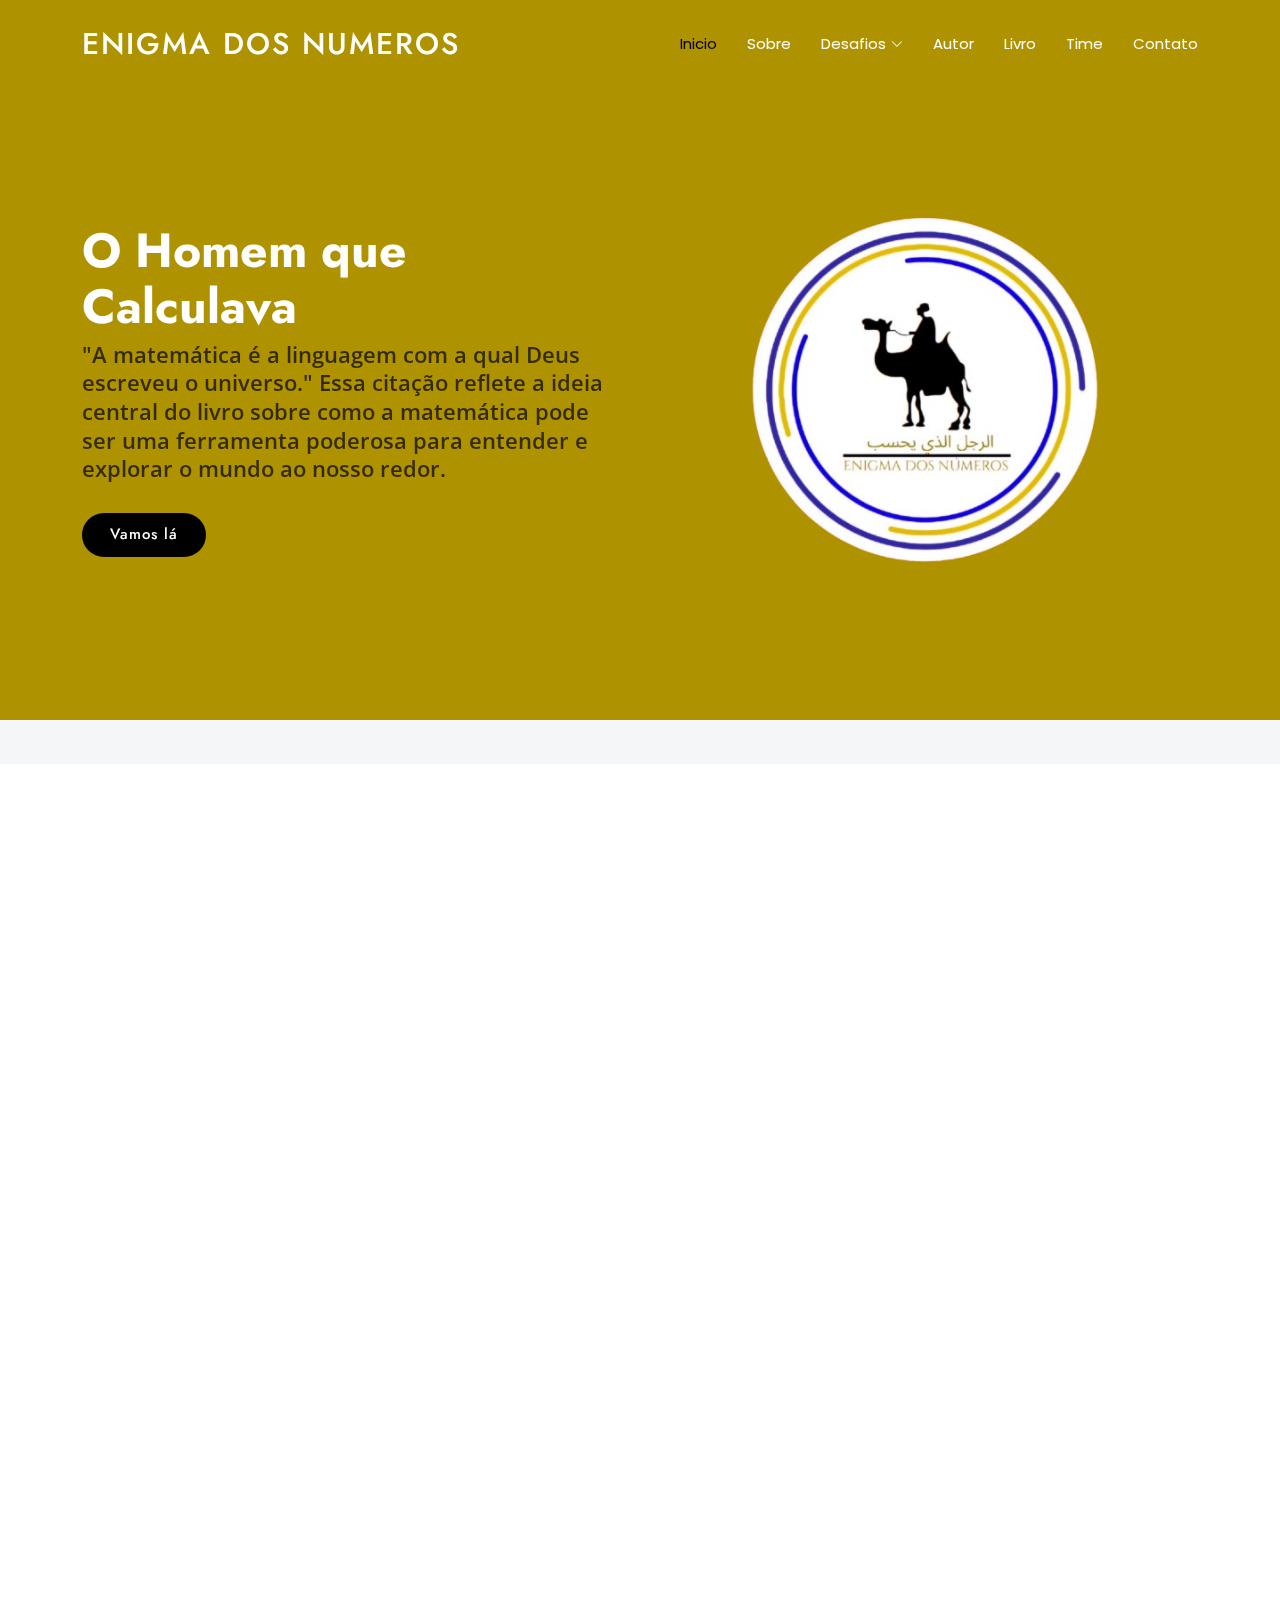
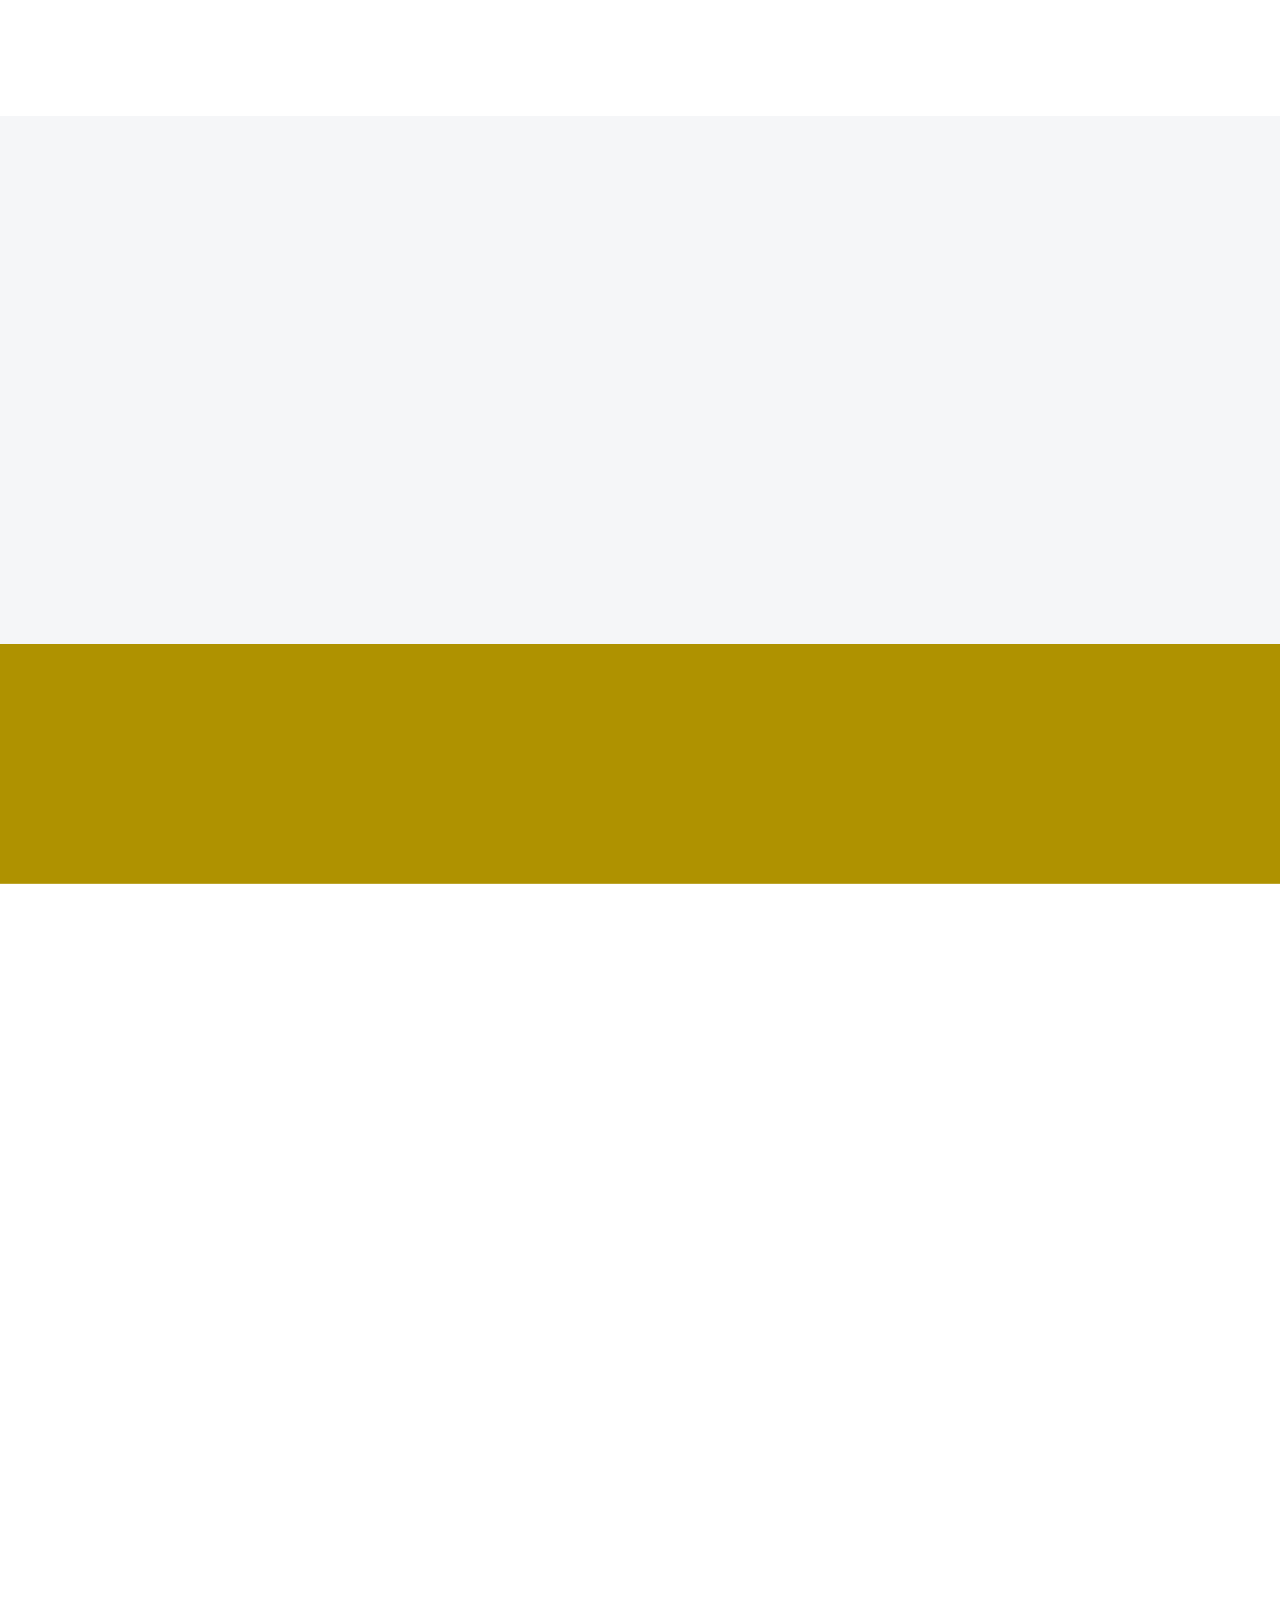
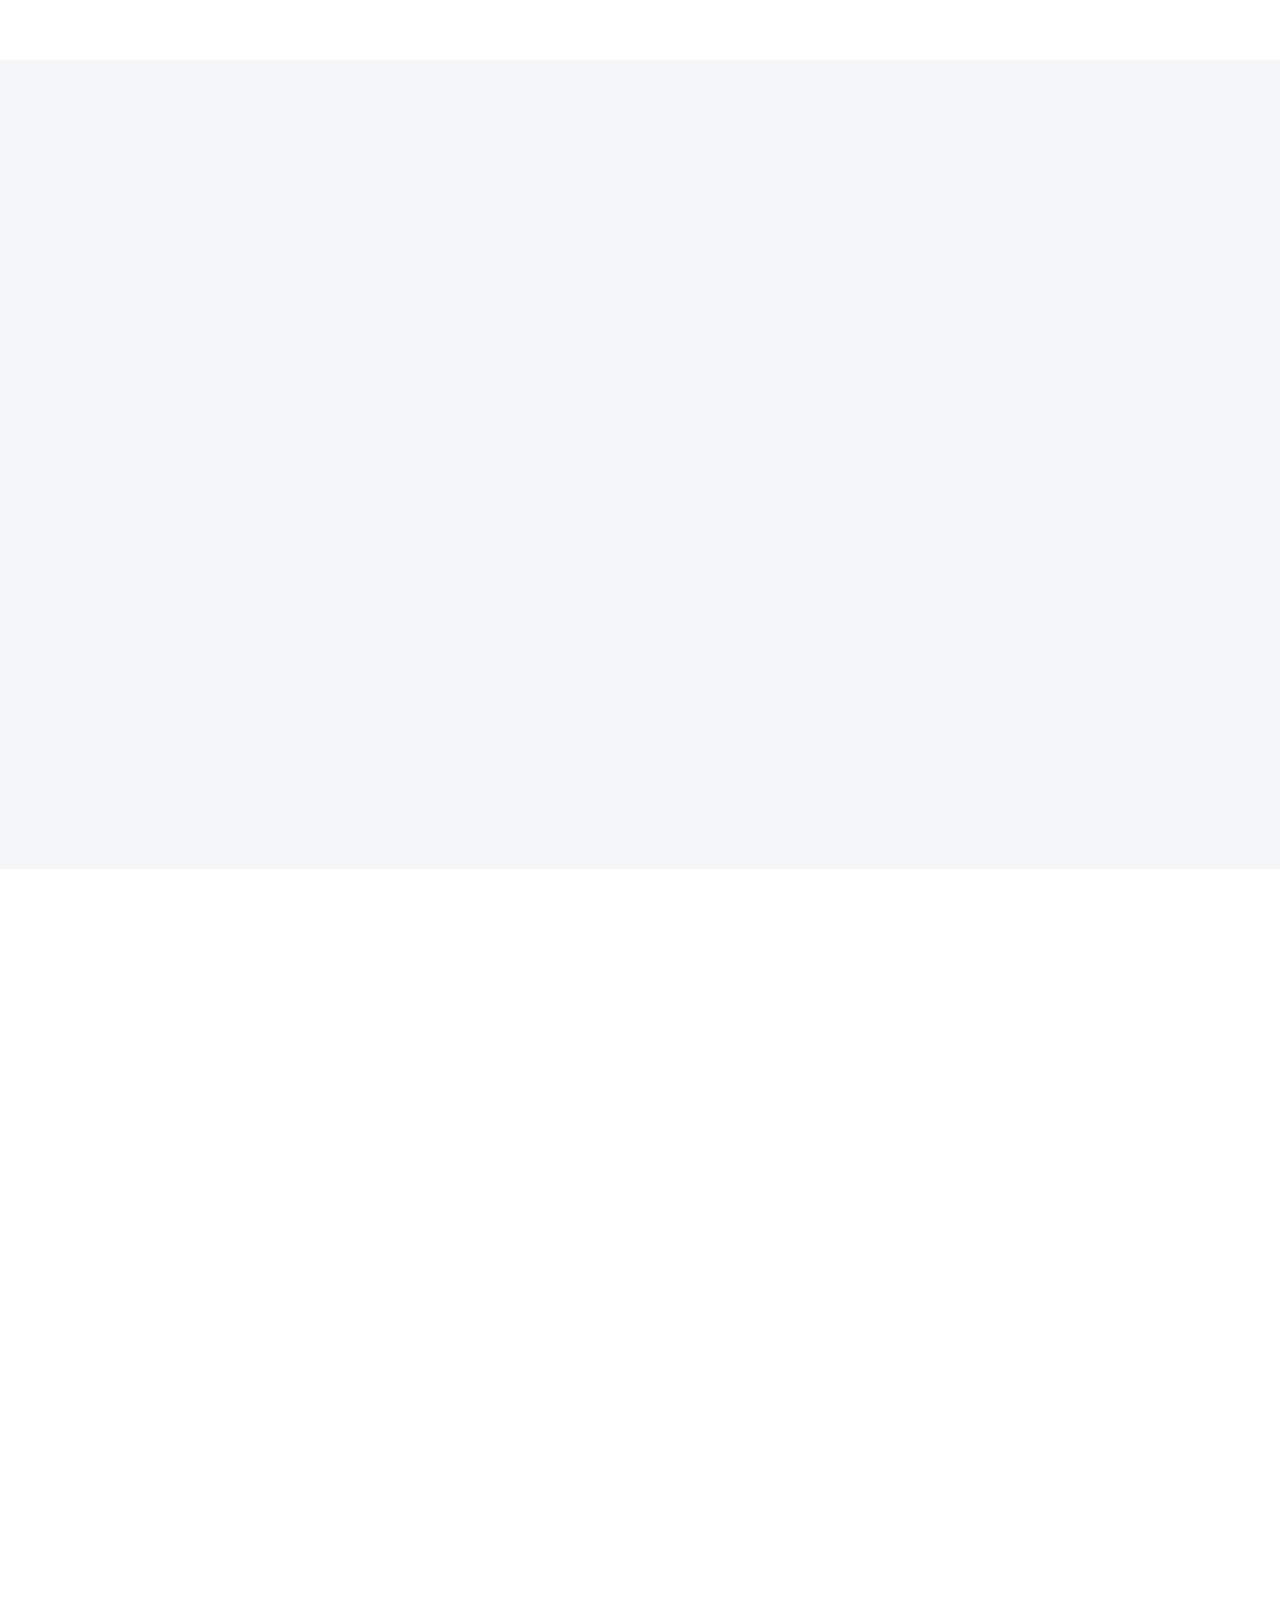
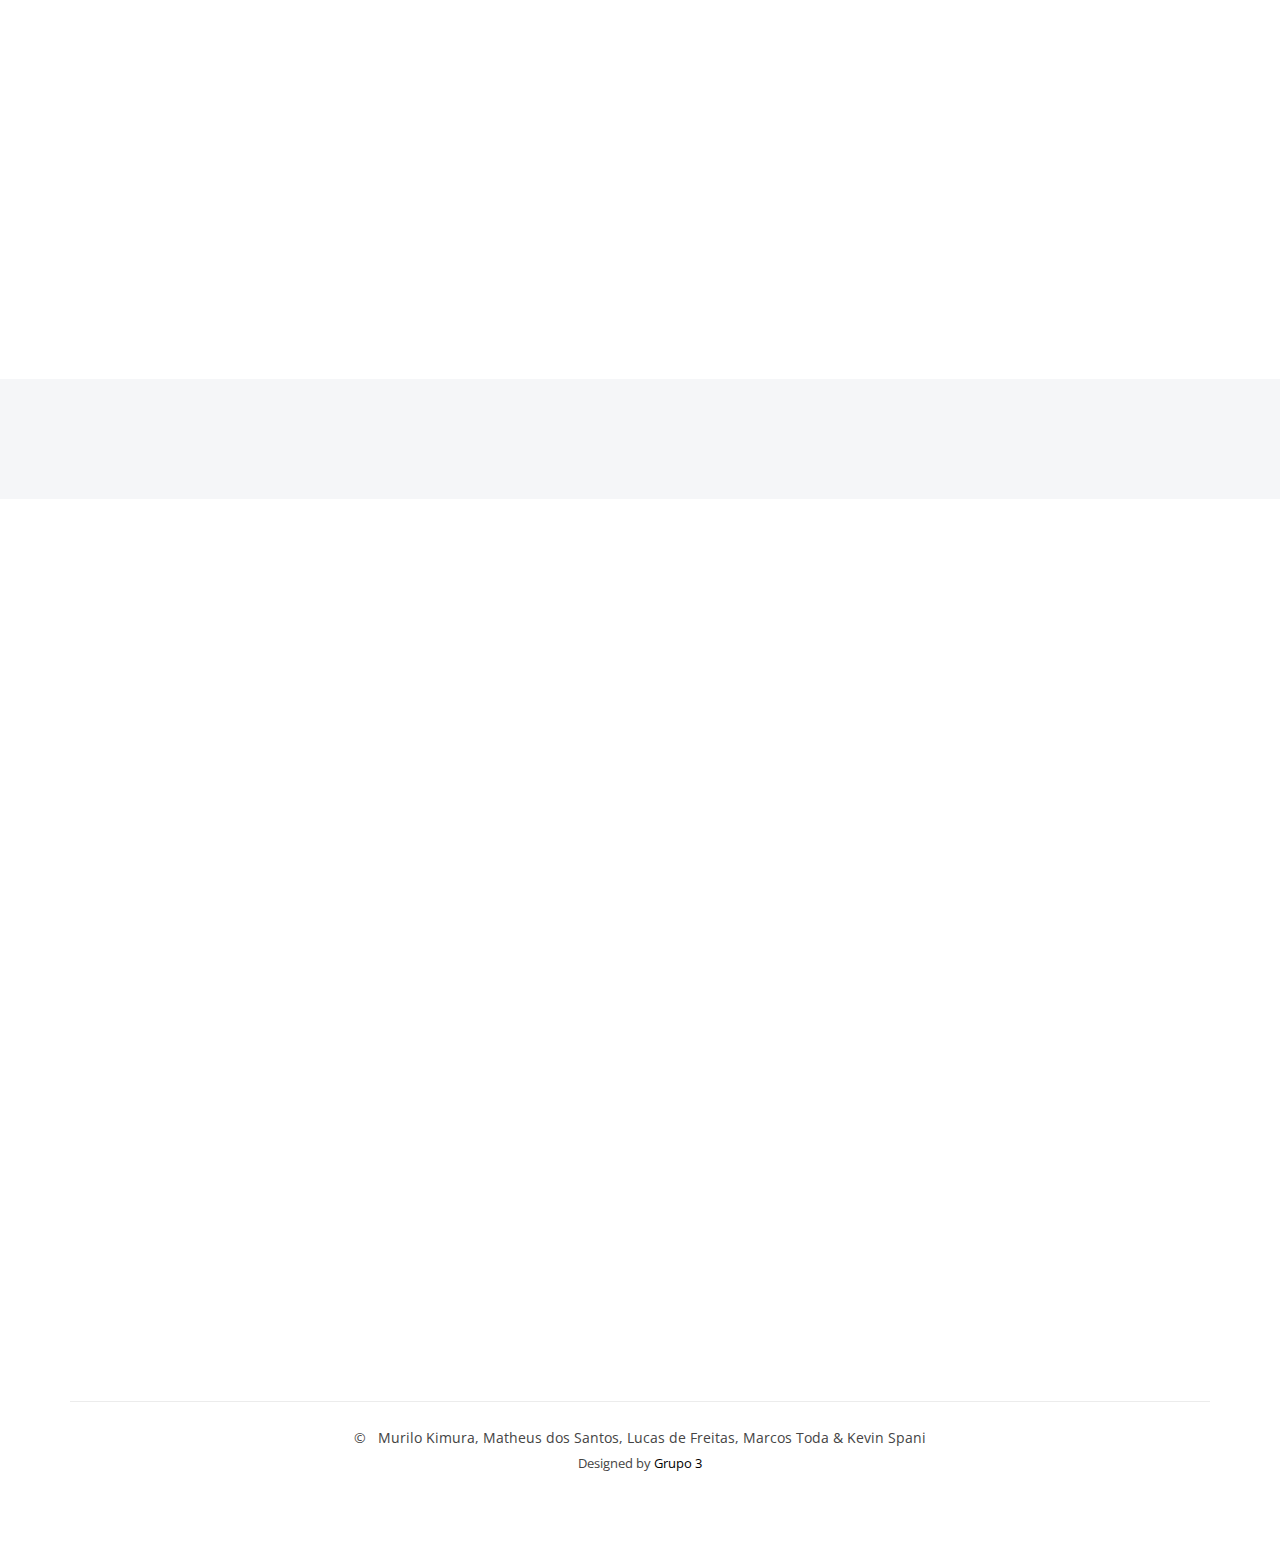
<file: index.html>
<!DOCTYPE html>
<html lang="en">

<head>
  <meta charset="utf-8">
  <meta content="width=device-width, initial-scale=1.0" name="viewport">
  <title>Enigma dos numeros</title>
  <meta name="description" content="">
  <meta name="keywords" content="">

  <!-- Favicons -->
  <link href="assets/img/favicon.png" rel="icon">
  <link href="assets/img/apple-touch-icon.png" rel="apple-touch-icon">

  <!-- Fonts -->
  <link href="https://fonts.googleapis.com" rel="preconnect">
  <link href="https://fonts.gstatic.com" rel="preconnect" crossorigin>
  <link
    href="https://fonts.googleapis.com/css2?family=Open+Sans:ital,wght@0,300;0,400;0,500;0,600;0,700;0,800;1,300;1,400;1,500;1,600;1,700;1,800&family=Poppins:ital,wght@0,100;0,200;0,300;0,400;0,500;0,600;0,700;0,800;0,900;1,100;1,200;1,300;1,400;1,500;1,600;1,700;1,800;1,900&family=Jost:ital,wght@0,100;0,200;0,300;0,400;0,500;0,600;0,700;0,800;0,900;1,100;1,200;1,300;1,400;1,500;1,600;1,700;1,800;1,900&display=swap"
    rel="stylesheet">

  <!-- Vendor CSS Files -->
  <link href="assets/vendor/bootstrap/css/bootstrap.min.css" rel="stylesheet">
  <link href="assets/vendor/bootstrap-icons/bootstrap-icons.css" rel="stylesheet">
  <link href="assets/vendor/aos/aos.css" rel="stylesheet">
  <link href="assets/vendor/glightbox/css/glightbox.min.css" rel="stylesheet">
  <link href="assets/vendor/swiper/swiper-bundle.min.css" rel="stylesheet">

  <!-- Main CSS File -->
  <link href="assets/css/main.css" rel="stylesheet">

  <!-- =======================================================
  * Template Name: Arsha
  * Template URL: https://bootstrapmade.com/arsha-free-bootstrap-html-template-corporate/
  * Updated: Aug 07 2024 with Bootstrap v5.3.3
  * Author: BootstrapMade.com
  * License: https://bootstrapmade.com/license/
  ======================================================== -->
</head>

<body class="index-page">

  <header id="header" class="header d-flex align-items-center fixed-top">
    <div class="container-fluid container-xl position-relative d-flex align-items-center">

      <a href="index.html" class="logo d-flex align-items-center me-auto">
        <!-- Uncomment the line below if you also wish to use an image logo -->
        <!-- <img src="assets/img/logo.png" alt=""> -->
        <h1 class="sitename">Enigma dos Numeros</h1>
      </a>

      <nav id="navmenu" class="navmenu">
        <ul>
          <li><a href="#hero" class="active">Inicio</a></li>
          <li><a href="#about">Sobre</a></li>
          <!-- <li><a href="#services">Desafios</a></li> -->
          <li class="dropdown"><a href="#services"><span>Desafios</span> <i
                class="bi bi-chevron-down toggle-dropdown"></i></a>
            <ul>
              <li><a href="D1.html">Desafio 1</a></li>
              <li><a href="D2.html">Desafio 2</a></li>
              <li><a href="D3.html">Desafio 3</a></li>
              <li><a href="D4.html">Desafio 4</a></li>
            </ul>
          </li>

          <li><a href="#portfolio">Autor</a></li>
          <li><a href="#pricing">Livro</a></li>
          <!-- <li class="dropdown"><a href="#"><span>Desafios</span> <i class="bi bi-chevron-down toggle-dropdown"></i></a> -->
          <!-- <ul>
              <li><a href="#">Desafio 1</a></li>
              <li><a href="#">Desafio 2</a></li>
              <li><a href="#">Desafio 3</a></li>
              <li><a href="#">Desafio 4</a></li>
            </ul>
          </li> -->
          <li><a href="#team">Time</a></li>

          <li><a href="#contact">Contato</a></li>
        </ul>
        <i class="mobile-nav-toggle d-xl-none bi bi-list"></i>
      </nav>


    </div>
  </header>

  <main class="main">

    <!-- Hero Section -->
    <section id="hero" class="hero section dark-background">

      <div class="container">
        <div class="row gy-4">
          <div class="col-lg-6 order-2 order-lg-1 d-flex flex-column justify-content-center" data-aos="zoom-out">
            <h1>O Homem que Calculava</h1>
            <p>"A matemática é a linguagem com a qual Deus escreveu o universo."

              Essa citação reflete a ideia central do livro sobre como a matemática pode ser uma ferramenta poderosa
              para entender e explorar o mundo ao nosso redor.</p>
            <div class="d-flex">
              <a href="#about" class="btn-get-started">Vamos lá</a>
              <!-- <a href="https://www.youtube.com/watch?v=Y7f98aduVJ8" class="glightbox btn-watch-video d-flex align-items-center"><i class="bi bi-play-circle"></i><span>Watch Video</span></a> -->
            </div>
          </div>
          <div class="col-lg-6 order-1 order-lg-2 hero-img" data-aos="zoom-out" data-aos-delay="200">
            <img src="assets/img/xd.png" class="img-fluid animated" alt="">
          </div>
        </div>
      </div>

    </section><!-- /Hero Section -->

    <!-- Clients Section -->
    <section id="clients" class="clients section light-background">

      <div class="container" data-aos="zoom-in">

        <div class="swiper init-swiper">
          <script type="application/json" class="swiper-config">
            {
              "loop": true,
              "speed": 600,
              "autoplay": {
                "delay": 5000
              },
              "slidesPerView": "auto",
              "pagination": {
                "el": ".swiper-pagination",
                "type": "bullets",
                "clickable": true
              },
              "breakpoints": {
                "320": {
                  "slidesPerView": 2,
                  "spaceBetween": 40
                },
                "480": {
                  "slidesPerView": 3,
                  "spaceBetween": 60
                },
                "640": {
                  "slidesPerView": 4,
                  "spaceBetween": 80
                },
                "992": {
                  "slidesPerView": 5,
                  "spaceBetween": 120
                },
                "1200": {
                  "slidesPerView": 6,
                  "spaceBetween": 120
                }
              }
            }
          </script>
          <!-- <div class="swiper-wrapper align-items-center">
            <div class="swiper-slide"><img src="assets/img/clients/client-1.png" class="img-fluid" alt=""></div>
            <div class="swiper-slide"><img src="assets/img/clients/client-2.png" class="img-fluid" alt=""></div>
            <div class="swiper-slide"><img src="assets/img/clients/client-3.png" class="img-fluid" alt=""></div>
            <div class="swiper-slide"><img src="assets/img/clients/client-4.png" class="img-fluid" alt=""></div>
            <div class="swiper-slide"><img src="assets/img/clients/client-5.png" class="img-fluid" alt=""></div>
            <div class="swiper-slide"><img src="assets/img/clients/client-6.png" class="img-fluid" alt=""></div>
            <div class="swiper-slide"><img src="assets/img/clients/client-7.png" class="img-fluid" alt=""></div>
            <div class="swiper-slide"><img src="assets/img/clients/client-8.png" class="img-fluid" alt=""></div>
          </div>
        </div>

      </div> -->

    </section><!-- /Clients Section -->

    <!-- About Section -->
    <section id="about" class="about section">

      <!-- Section Title -->
      <div class="container section-title" data-aos="fade-up">
        <h2>Sobre o Trabalho</h2>
      </div><!-- End Section Title -->

      <div class="container">

        <div class="row gy-4">

          <div class="col-lg-6 content" data-aos="fade-up" data-aos-delay="100">
            <p>
              Nosso trabalho falará sobre o livro "O Homem que Calculava" e seus demais desafios que foram passados pelo
              protagonista Beremiz Samir.
            </p>
            <ul>
              <li><i class="bi bi-check2-circle"></i> <span>Utilizamos Bootstrap.</span></li>
              <li><i class="bi bi-check2-circle"></i> <span>Utilizamos CSS e Java Script</span></li>
              <li><i class="bi bi-check2-circle"></i> <span>Utilizamos HTML</span></li>
            </ul>
          </div>

          <div class="col-lg-6" data-aos="fade-up" data-aos-delay="200">
            <p>Neste trabalho você ira ver sobre uma parte do livro "O Homem que Calculava". Nos iremos citar alguns dos
              desafios passados por Beremiz Samir que é o protagonista do livro, Os desafios serão: "O Tigre e o
              Chacal", "O valor da escrava", "Amizade Quadratica", "O Problema das Abelhas". </p>
            <!-- <a href="#" class="read-more"><span>Read More</span><i class="bi bi-arrow-right"></i></a> -->
          </div>

        </div>

      </div>

    </section><!-- /About Section -->

    <section id="skills" class="skills section">

      <div class="container" data-aos="fade-up" data-aos-delay="100">

        <div class="row">

          <div class="col-lg-6 d-flex align-items-center">
            <img src="assets/img/x5.png" class="img-fluid" alt="">
          </div>

          <div class="col-lg-6 pt-4 pt-lg-0 content">

            <h3>Aproveitamentos que tivemos na criação do site</h3>
            <p class="fst-italic">
              Aqui organizamos nossos aproveitamentos de cada recurso utilizado na criacao do site utilizando
              porcentagem.
            </p>

            <div class="skills-content skills-animation">

              <div class="progress">
                <span class="skill"><span>HTML</span> <i class="val">65%</i></span>
                <div class="progress-bar-wrap">
                  <div class="progress-bar" role="progressbar" aria-valuenow="65" aria-valuemin="0" aria-valuemax="100">
                  </div>
                </div>
              </div><!-- End Skills Item -->

              <div class="progress">
                <span class="skill"><span>CSS</span> <i class="val">80%</i></span>
                <div class="progress-bar-wrap">
                  <div class="progress-bar" role="progressbar" aria-valuenow="80" aria-valuemin="0" aria-valuemax="100">
                  </div>
                </div>
              </div><!-- End Skills Item -->

              <div class="progress">
                <span class="skill"><span>JavaScript</span> <i class="val">25%</i></span>
                <div class="progress-bar-wrap">
                  <div class="progress-bar" role="progressbar" aria-valuenow="25" aria-valuemin="0" aria-valuemax="100">
                  </div>
                </div>
              </div><!-- End Skills Item -->

              <div class="progress">
                <span class="skill"><span>Bootstrap</span> <i class="val">100%</i></span>
                <div class="progress-bar-wrap">
                  <div class="progress-bar" role="progressbar" aria-valuenow="100" aria-valuemin="0"
                    aria-valuemax="100"></div>
                </div>
              </div><!-- End Skills Item -->

            </div>

          </div>
        </div>

      </div>

    </section><!-- /Skills Section -->

    <!-- Services Section -->
    <section id="services" class="services section light-background">

      <!-- Section Title -->
      <div class="container section-title" data-aos="fade-up">
        <h2>Desafios</h2>
        <p>Aqui mostraremos os desafios passados por Beremiz durante sua jornada </p>
      </div><!-- End Section Title -->

      <div class="container">

        <div class="row gy-4">

          <div class="col-xl-3 col-md-6 d-flex" data-aos="fade-up" data-aos-delay="100">
            <div class="service-item position-relative">
              <div class="icon"><i class="bi bi-animal icon"></i></div>
              <h4><a href="D1.html" class="stretched-link">Tigre e Chacal</a></h4>
              <p>Clique aqui para descobrir mais sobre o desafio "Tigre e Chcal"</p>
            </div>
          </div><!-- End Service Item -->

          <div class="col-xl-3 col-md-6 d-flex" data-aos="fade-up" data-aos-delay="200">
            <div class="service-item position-relative">
              <div class="icon"><i class="bi bi--box-circles icon"></i></div>
              <h4><a href="D3.html" class="stretched-link">Amizade Quadratica</a></h4>
              <p>Clique aqui para descobrir mais sobre o desafio "Amizade Quadratica"</p>
            </div>
          </div><!-- End Service Item -->

          <div class="col-xl-3 col-md-6 d-flex" data-aos="fade-up" data-aos-delay="300">
            <div class="service-item position-relative">
              <div class="icon"><i class="bi bi--week icon"></i></div>
              <h4><a href="D4.html" class="stretched-link">O Valor da Escrava</a></h4>
              <p>Clique aqui para descobrir mais sobre o desafio "O Valor da Escrava"</p>
            </div>
          </div><!-- End Service Item -->

          <div class="col-xl-3 col-md-6 d-flex" data-aos="fade-up" data-aos-delay="400">
            <div class="service-item position-relative">
              <div class="icon"><i class="bi bi- icon"></i></div>
              <h4><a href="D2.html" class="stretched-link">O Problema das Abelhas</a></h4>
              <p>Clique aqui para descobrir mais sobre o desafio "O Problema das Abelhas"</p>
            </div>
          </div><!-- End Service Item -->

        </div>

      </div>

    </section><!-- /Services Section -->

    <!-- Call To Action Section -->
    <section id="call-to-action" class="call-to-action section dark-background">

      <img src="assets/img/x6.jpg" alt="">

      <div class="container">

        <div class="row" data-aos="zoom-in" data-aos-delay="100">
          <div class="col-xl-9 text-center text-xl-start">
            <!-- <h3>Call To Action</h3>
            <p>Duis aute irure dolor in reprehenderit in voluptate velit esse cillum dolore eu fugiat nulla pariatur. Excepteur sint occaecat cupidatat non proident, sunt in culpa qui officia deserunt mollit anim id est laborum.</p> -->
          </div>
          <div class="col-xl-3 cta-btn-container text-center">
            <!-- <a class="cta-btn align-middle" href="#">Call To Action</a> -->
          </div>
        </div>

      </div>

    </section><!-- /Call To Action Section -->

    <section id="portfolio" class="portfolio section">

      <!-- Section Title -->

      <div class="container section-title" data-aos="fade-up">
        <h2>Autor</h2>
        <p>Malba Tahan, pseudônimo de Júlio César de Mello e Souza</p>
        <br> <br>

        <section id="why-us" class="section why-us light-background" data-builder="section">

          <div class="container-fluid">

            <div class="row gy-4">

              <div class="col-lg-7 d-flex flex-column justify-content-center order-2 order-lg-1">

                <div class="faq-container px-xl-5" data-aos="fade-up" data-aos-delay="200">

                  <div class="faq-item faq-active">

                    <h3><span>01</span>Malba Tahan</h3>
                    <div class="faq-content">
                      <p>Malba Tahan é o pseudônimo de Jamil Almansur Haddad, um escritor, matemático e professor
                        brasileiro, nascido em Beirute, Líbano, em 7 de agosto de 1895. Ele imigrou para o Brasil com
                        sua família em 1909, estabelecendo-se em Rio de Janeiro, onde viria a se tornar uma figura
                        importante no cenário literário e educacional brasileiro.</p>
                    </div>
                    <i class="faq-toggle bi bi-chevron-right"></i>
                  </div><!-- End Faq item-->

                  <div class="faq-item">
                    <h3><span>02</span>Júlio César de Mello e Souza</h3>
                    <div class="faq-content">
                      <p>Júlio César de Mello e Souza, mais conhecido pelo pseudônimo Malba Tahan, foi um escritor,
                        matemático e professor brasileiro, nascido em Rio de Janeiro no 6 de junho de 1895 e falecido em
                        11 de julho de 1974. Ele é especialmente famoso por sua obra literária, que combina histórias de
                        ficção com temas matemáticos, e por sua contribuição ao ensino da Matemática no Brasil.</p>
                    </div>
                    <i class="faq-toggle bi bi-chevron-right"></i>
                  </div><!-- End Faq item-->

                  <div class="faq-item">
                    <h3><span>03</span>Motivo da criação do "O homem que Calculava"</h3>
                    <div class="faq-content">
                      <p>Júlio César de Mello e Souza escreveu o livro "O Homem que Calculava" com a intenção de
                        demonstrar de forma envolvente e lúdica o potencial fascinante da Matemática, além de
                        desmistificar a ideia de que a Matemática é uma disciplina árida e difícil. Como matemático e
                        educador, Mello e Souza estava profundamente interessado em aproximar o público da Matemática de
                        maneira acessível e prazerosa, especialmente para jovens e leitores que normalmente não teriam
                        interesse por números e cálculos.</p>
                    </div>
                    <i class="faq-toggle bi bi-chevron-right"></i>
                  </div><!-- End Faq item-->

                </div>

              </div>

              <div class="col-lg-5 order-1 order-lg-2 why-us-img">
                <img src="assets/img/portfolio/banner-julio.png" class="img-fluid" alt="" data-aos="zoom-in"
                  data-aos-delay="100">
              </div>
            </div>

          </div>



          <!-- <section id="call-to-action" class="call-to-action section dark-background">

      <img src="assets/img/x6.jpg" alt=""> -->

          <!-- <div class="container"> -->

          <!-- <div class="row" data-aos="zoom-in" data-aos-delay="100"> -->
          <!-- <div class="col-xl-9 text-center text-xl-start"> -->
          <!-- <h3>Call To Action</h3>
            <p>Duis aute irure dolor in reprehenderit in voluptate velit esse cillum dolore eu fugiat nulla pariatur. Excepteur sint occaecat cupidatat non proident, sunt in culpa qui officia deserunt mollit anim id est laborum.</p> -->
      </div>
      <!-- <div class="col-xl-3 cta-btn-container text-center"> -->
      <!-- <a class="cta-btn align-middle" href="#">Call To Action</a> -->
      </div>
      </div>

      </div>

    </section><!-- /Call To Action Section -->

    <!-- Pricing Section -->
    <section id="pricing" class="pricing section light-background">

      <!-- Section Title -->


    </section><!-- /Faq 2 Section -->
    <!-- Why Us Section -->
    <section id="why-us" class="section why-us light-background" data-builder="section">

      <div class="container-fluid">

        <div class="row gy-4">

          <div class="col-lg-7 d-flex flex-column justify-content-center order-2 order-lg-1">

            <div class="content px-xl-5" data-aos="fade-up" data-aos-delay="100">
              <!-- <h3><span>Um pouco mais sobre o Livro</span></h3> -->
              <!-- Section Title -->
              <div class="container section-title" data-aos="fade-up">
                <h2>Sobre o Livro</h2>
                <p>Aqui vamos falar um pouco sobre a obra "O Homem que Calculava"</p>
              </div><!-- End Section Title -->
              <!-- <p>
                "O Homem que Calculava", escrito por Malba Tahan, é um clássico da literatura brasileira e mundial que mistura a matemática com a magia da narrativa. A história, ambientada no exótico mundo árabe, gira em torno de Beremiz Samir, um homem com habilidades matemáticas extraordinárias, que usa sua inteligência para resolver desafios e intrigas de forma engenhosa.
              </p> -->
            </div>

            <div class="faq-container px-xl-5" data-aos="fade-up" data-aos-delay="200">

              <div class="faq-item faq-active">

                <h3><span>01</span>O Livro</h3>
                <div class="faq-content">
                  <p>"O Homem que Calculava", escrito por Malba Tahan, é um clássico da literatura brasileira e mundial
                    que mistura a matemática com a magia da narrativa. A história, ambientada no exótico mundo árabe,
                    gira em torno de Beremiz Samir, um homem com habilidades matemáticas extraordinárias, que usa sua
                    inteligência para resolver desafios e intrigas de forma engenhosa.</p>
                </div>
                <i class="faq-toggle bi bi-chevron-right"></i>
              </div><!-- End Faq item-->

              <div class="faq-item">
                <h3><span>02</span>O Protagonista</h3>
                <div class="faq-content">
                  <p>Beremiz Samir é o protagonista do livro O Homem que Calculava (1938), escrito por Malba Tahan,
                    pseudônimo do escritor brasileiro Júlio César de Mello e Souza. Beremiz é um personagem fascinante,
                    conhecido por sua incrível habilidade matemática. Ele é descrito como um exímio calculista e resolve
                    problemas complexos com impressionante facilidade e rapidez. Sua trajetória é marcada por aventuras
                    nas quais ele utiliza o raciocínio lógico e o conhecimento matemático para resolver conflitos e
                    situações inusitadas.</p>
                </div>
                <i class="faq-toggle bi bi-chevron-right"></i>
              </div><!-- End Faq item-->

              <div class="faq-item">
                <h3><span>03</span>Desafios</h3>
                <div class="faq-content">
                  <p>O trajeto de Beremiz Samir em O Homem que Calculava é uma jornada marcada pela aplicação da
                    matemática para resolver problemas práticos, sociais e filosóficos que ele encontra ao longo do
                    caminho. Desde o momento em que ele é apresentado como um humilde viajante, até ser reconhecido na
                    corte de Bagdá, seus desafios não se limitam apenas à resolução de questões numéricas, mas também ao
                    uso da lógica e da inteligência para trazer harmonia e justiça em situações que, à primeira vista,
                    parecem insolúveis.</p>
                </div>
                <i class="faq-toggle bi bi-chevron-right"></i>
              </div><!-- End Faq item-->

            </div>

          </div>

          <div class="col-lg-5 order-1 order-lg-2 why-us-img">
            <img src="assets/img/x3.png" class="img-fluid" alt="" data-aos="zoom-in" data-aos-delay="100">
          </div>
        </div>

      </div>

    </section><!-- /Why Us Section -->

    <!-- Team Section -->
    <section id="team" class="team section">

      <!-- Section Title -->
      <div class="container section-title" data-aos="fade-up">
        <h2>Time</h2>
        <p>Esses são os criadores do trabalho que vocês acabaram de visitar.</p>
      </div><!-- End Section Title -->

      <div class="container">

        <div class="row gy-4">

          <div class="col-lg-6" data-aos="fade-up" data-aos-delay="100">
            <div class="team-member d-flex align-items-start">
              <div class="pic"><img src="assets/img/i8.png" class="img-fluid" alt=""></div>
              <div class="member-info">
                <h4>Matheus dos Santos da Silva</h4>
                <span>Programação e auxilio </span>
                <p>Produziu a página inicial e auxiliou na contrução do site</p>
                <div class="social">
                  <!-- <a href=""><i class="bi bi-twitter-x"></i></a> -->
                  <!-- <a href=""><i class="bi bi-facebook"></i></a> -->
                  <a href="https://www.instagram.com/math_thz/profilecard/?igsh=MWFoZmNnZzdxY204OA=="><i
                      class="bi bi-instagram"></i></a>
                  <!-- <a href=""> <i class="bi bi-linkedin"></i> </a> -->
                </div>
              </div>
            </div>
          </div><!-- End Team Member -->

          <div class="col-lg-6" data-aos="fade-up" data-aos-delay="200">
            <div class="team-member d-flex align-items-start">
              <div class="pic"><img src="assets/img/i5.png" class="img-fluid" alt=""></div>
              <div class="member-info">
                <h4>Marcos Toda</h4>
                <span>Programação</span>
                <p>Produziu a página sobre o autor e auxiliou na contrução do site
                </p>
                <div class="social">
                  <a href="https://www.instagram.com/marcos.h.toda/profilecard/?igsh=MXZpeHo0Y21pYmtpMg=="><i
                      class="bi bi-instagram"></i></a>
                  <!-- <a href=""> <i class="bi bi-linkedin"></i> </a> -->
                </div>
              </div>
            </div>
          </div><!-- End Team Member -->

          <div class="col-lg-6" data-aos="fade-up" data-aos-delay="300">
            <div class="team-member d-flex align-items-start">
              <div class="pic"><img src="assets/img/i7.png" class="img-fluid" alt=""></div>
              <div class="member-info">
                <h4>Lucas de Freitas</h4>
                <span>Auxilio e programação</span>
                <p>Prodoziu a página de contato e auxiliou na costrução do site</p>
                <div class="social">
                  <!-- <a href=""><i class="bi bi-twitter-x"></i></a>
                  <a href=""><i class="bi bi-facebook"></i></a> -->
                  <a href="https://www.instagram.com/_lucas.freitas___?igsh=dWxqbmRjZjhmMGVu"><i
                      class="bi bi-instagram"></i></a>
                  <!-- <a href=""> <i class="bi bi-linkedin></i> </a> -->
                </div>
              </div>
            </div>
          </div><!-- End Team Member -->

          <div class="col-lg-6" data-aos="fade-up" data-aos-delay="400">
            <div class="team-member d-flex align-items-start">
              <div class="pic"><img src="assets/img/i6.png" class="img-fluid" alt=""></div>
              <div class="member-info">
                <h4>Murilo Kimura</h4>
                <span>Criatividade e programação</span>
                <p>Prodoziu a pagina sobre o livro e auxiliou na contrução do site</p>
                <div class="social">
                  <!-- <a href=""><i class="bi bi-twitter-x"></i></a>
                  <a href=""><i class="bi bi-facebook"></i></a> -->
                  <a href="https://www.instagram.com/murilo.kimura_?igsh=YjJvNm1nZ3UxdDJk"><i
                      class="bi bi-instagram"></i></a>
                  <!-- <a href=""> <i class="bi bi-linkedin"></i> </a> -->
                </div>
              </div>
            </div>
          </div><!-- End Team Member -->
          <center>
            <div class="col-lg-6" data-aos="fade-up" data-aos-delay="500">
              <div class="team-member d-flex align-items-start">
                <div class="pic"><img src="assets/img/i9.png" class="img-fluid" alt=""></div>
                <div class="member-info">
                  <h4>Kevin Spani</h4>
                  <span>Auxilio</span>
                  <p>Fez parte da produção dos desafios</p>
                  <div class="social">
                    <!-- <a href=""><i class="bi bi-twitter-x"></i></a>
                  <a href=""><i class="bi bi-facebook"></i></a> -->
                    <a href="https://www.instagram.com/kevin_spani/profilecard/?igsh=MTYxczZua3BybTZh"><i
                        class="bi bi-instagram"></i></a>
                    <!-- <a href=""> <i class="bi bi-linkedin"></i> </a> -->
                  </div>
                </div>
              </div>
            </div><!-- End Team Member -->
          </center>
        </div>

      </div>

    </section><!-- /Team Section -->

    <!-- Pricing Section -->
    <section id="pricing" class="pricing section light-background">

      <!-- Section Title -->


    </section><!-- /Faq 2 Section -->

    <!-- Contact Section -->
    <section id="contact" class="contact section">

      <!-- Section Title -->
      <div class="container section-title" data-aos="fade-up">
        <h2>Contato</h2>
        <p>Caso você tenha alguma duvida ou alguma critica/sugestão, você poderá nos enviar utilizando esse formulario
        </p>
      </div><!-- End Section Title -->

      <div class="container" data-aos="fade-up" data-aos-delay="100">

        <div class="row gy-4">

          <div class="col-lg-5">

            <div class="info-wrap">
              <div class="info-item d-flex" data-aos="fade-up" data-aos-delay="200">
                <i class="bi bi-geo-alt flex-shrink-0"></i>
                <div>
                  <h3>Endereço</h3>
                  <p>Rua das flores Nº56</p>
                </div>
              </div><!-- End Info Item -->

              <div class="info-item d-flex" data-aos="fade-up" data-aos-delay="300">
                <i class="bi bi-telephone flex-shrink-0"></i>
                <div>
                  <h3>Numero de Telefone</h3>
                  <p>+55 11 99999-99999</p>
                </div>
              </div><!-- End Info Item -->

              <div class="info-item d-flex" data-aos="fade-up" data-aos-delay="400">
                <i class="bi bi-envelope flex-shrink-0"></i>
                <div>
                  <h3>Email</h3>
                  <p>enigmadnumeros@gmail.com</p>
                </div>
              </div><!-- End Info Item -->

              <!-- <iframe src="https://www.google.com/maps/embed?pb=!1m14!1m8!1m3!1d48389.78314118045!2d-74.006138!3d40.710059!3m2!1i1024!2i768!4f13.1!3m3!1m2!1s0x89c25a22a3bda30d%3A0xb89d1fe6bc499443!2sDowntown%20Conference%20Center!5e0!3m2!1sen!2sus!4v1676961268712!5m2!1sen!2sus" frameborder="0" style="border:0; width: 100%; height: 270px;" allowfullscreen="" loading="lazy" referrerpolicy="no-referrer-when-downgrade"></iframe> -->
            </div>
          </div>

          <div class="col-lg-7">
            <form action="https://api.staticforms.xyz/submit" method="post" class="php-email-form" data-aos="fade-up"
              data-aos-delay="200">
              <div class="row gy-4">
                <input type="hidden" name="accessKey" value="e49c85d2-9ac9-4582-83f6-b1a898779300">

                <div class="col-md-6">
                  <label for="name-field" class="pb-2">Nome</label>
                  <input type="text" name="name" id="name-field" class="form-control" required="">
                </div>

                <div class="col-md-6">
                  <label for="email-field" class="pb-2">Email</label>
                  <input type="email" class="form-control" name="email" id="email-field" required="">
                </div>

                <div class="col-md-12">
                  <label for="subject-field" class="pb-2">Assunto</label>
                  <input type="text" class="form-control" name="subject" id="subject-field" required="">
                </div>

                <div class="col-md-12">
                  <label for="message-field" class="pb-2">Escreva seu texto</label>
                  <textarea class="form-control" name="message" rows="10" id="message-field" required=""></textarea>
                </div>



                <button type="submit">Send Message</button>

                <input type="hidden" name="redirectTo" value="index.html">
              </div>
            </form>
          </div><!-- End Contact Form -->

        </div>

      </div>

    </section><!-- /Contact Section -->

  </main>

  <footer id="footer" class="footer">

    <div class="container copyright text-center mt-4">
      <p>© <span></span> <strong class="px-1 sitename"></strong> <span>Murilo Kimura, Matheus dos Santos, Lucas de
          Freitas, Marcos Toda & Kevin Spani</span></p>
      <div class="credits">
        Designed by <a href="https://bootstrapmade.com/">Grupo 3</a>
      </div>
    </div>

  </footer>

  <!-- Scroll Top -->
  <a href="#" id="scroll-top" class="scroll-top d-flex align-items-center justify-content-center"><i
      class="bi bi-arrow-up-short"></i></a>

  <!-- Preloader -->
  <div id="preloader"></div>

  <!-- Vendor JS Files -->
  <script src="assets/vendor/bootstrap/js/bootstrap.bundle.min.js"></script>
  <!-- <script src="assets/vendor/php-email-form/validate.js"></script> -->
  <script src="assets/vendor/aos/aos.js"></script>
  <script src="assets/vendor/glightbox/js/glightbox.min.js"></script>
  <script src="assets/vendor/swiper/swiper-bundle.min.js"></script>
  <script src="assets/vendor/waypoints/noframework.waypoints.js"></script>
  <script src="assets/vendor/imagesloaded/imagesloaded.pkgd.min.js"></script>
  <script src="assets/vendor/isotope-layout/isotope.pkgd.min.js"></script>

  <!-- Main JS File -->
  <script src="assets/js/main.js"></script>

</body>

</html>
</file>
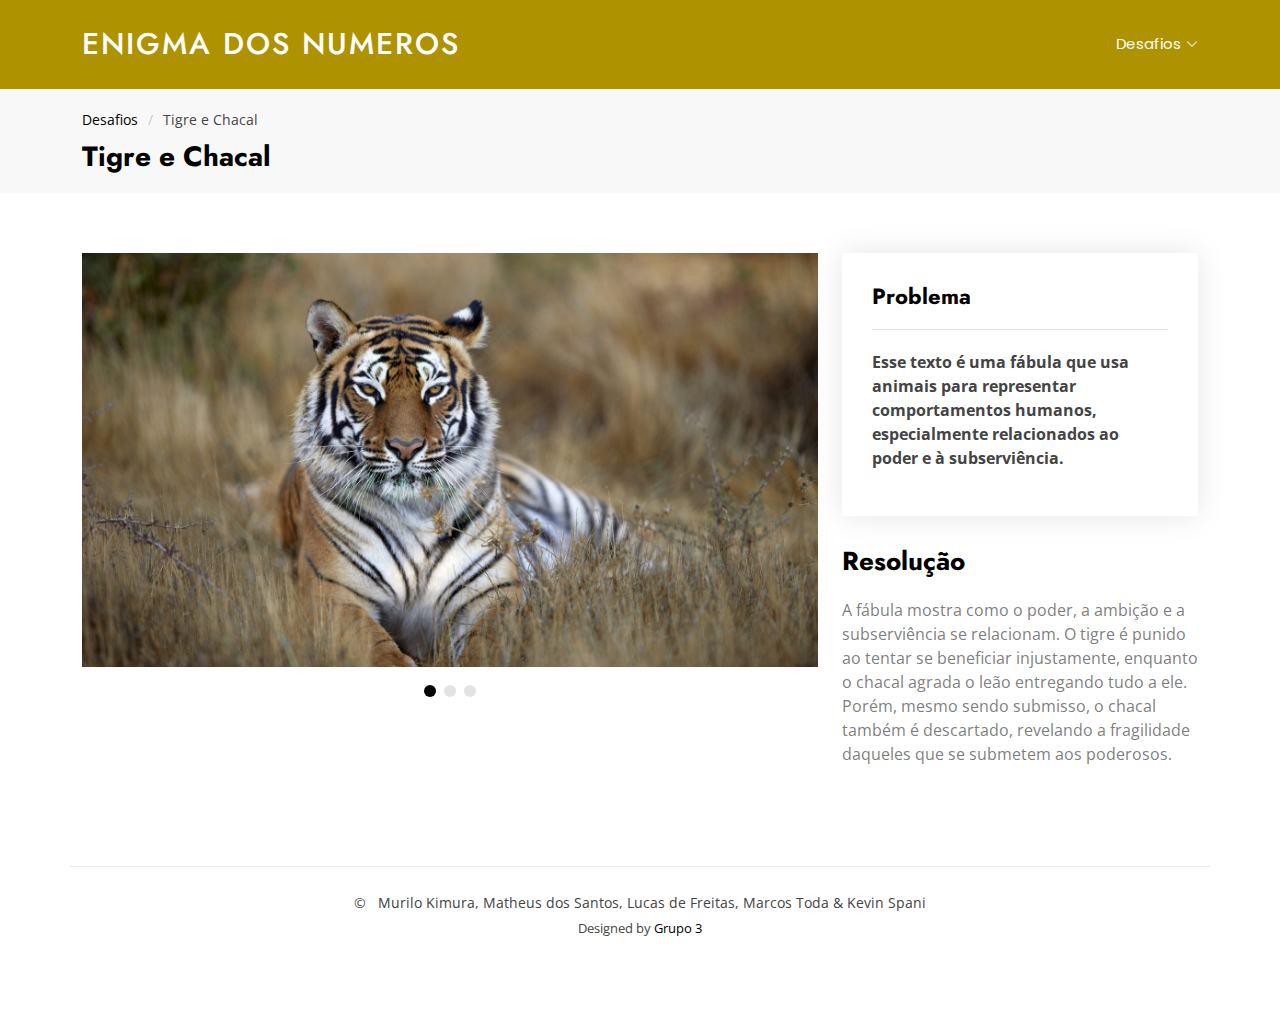
<file: D1.html>
<!DOCTYPE html>
<html lang="en">

<head>
  <meta charset="utf-8">
  <meta content="width=device-width, initial-scale=1.0" name="viewport">
  <title>Desafio 1 - Tigre e Chacal</title>
  <meta name="description" content="">
  <meta name="keywords" content="">

  <!-- Favicons -->
  <link href="assets/img/favicon.png" rel="icon">
  <link href="assets/img/apple-touch-icon.png" rel="apple-touch-icon">

  <!-- Fonts -->
  <link href="https://fonts.googleapis.com" rel="preconnect">
  <link href="https://fonts.gstatic.com" rel="preconnect" crossorigin>
  <link href="https://fonts.googleapis.com/css2?family=Open+Sans:ital,wght@0,300;0,400;0,500;0,600;0,700;0,800;1,300;1,400;1,500;1,600;1,700;1,800&family=Poppins:ital,wght@0,100;0,200;0,300;0,400;0,500;0,600;0,700;0,800;0,900;1,100;1,200;1,300;1,400;1,500;1,600;1,700;1,800;1,900&family=Jost:ital,wght@0,100;0,200;0,300;0,400;0,500;0,600;0,700;0,800;0,900;1,100;1,200;1,300;1,400;1,500;1,600;1,700;1,800;1,900&display=swap" rel="stylesheet">

  <!-- Vendor CSS Files -->
  <link href="assets/vendor/bootstrap/css/bootstrap.min.css" rel="stylesheet">
  <link href="assets/vendor/bootstrap-icons/bootstrap-icons.css" rel="stylesheet">
  <link href="assets/vendor/aos/aos.css" rel="stylesheet">
  <link href="assets/vendor/glightbox/css/glightbox.min.css" rel="stylesheet">
  <link href="assets/vendor/swiper/swiper-bundle.min.css" rel="stylesheet">

  <!-- Main CSS File -->
  <link href="assets/css/main.css" rel="stylesheet">

  <!-- =======================================================
  * Template Name: Arsha
  * Template URL: https://bootstrapmade.com/arsha-free-bootstrap-html-template-corporate/
  * Updated: Aug 07 2024 with Bootstrap v5.3.3
  * Author: BootstrapMade.com
  * License: https://bootstrapmade.com/license/
  ======================================================== -->
</head>

<body class="portfolio-details-page">

  <header id="header" class="header d-flex align-items-center sticky-top">
    <div class="container-fluid container-xl position-relative d-flex align-items-center">

      <a href="index.html" class="logo d-flex align-items-center me-auto">
        <!-- Uncomment the line below if you also wish to use an image logo -->
        <!-- <img src="assets/img/logo.png" alt=""> -->
        <h1 class="sitename">Enigma dos Numeros</h1>
      </a>

      <nav id="navmenu" class="navmenu">
        <ul>
      
    
          <!-- <li><a href="#services">Desafios</a></li> -->
          <li class="dropdown"><a href="#services"><span>Desafios</span> <i class="bi bi-chevron-down toggle-dropdown"></i></a>
            <ul>
              <li><a href="D1.html">Desafio 1</a></li>
              <li><a href="D2.html">Desafio 2</a></li>
              <li><a href="D3.html">Desafio 3</a></li>
              <li><a href="D4.html">Desafio 4</a></li>
            </ul>
          </li>

          <!-- <li class="dropdown"><a href="#"><span>Desafios</span> <i class="bi bi-chevron-down toggle-dropdown"></i></a> -->
            <!-- <ul>
              <li><a href="#">Desafio 1</a></li>
              <li><a href="#">Desafio 2</a></li>
              <li><a href="#">Desafio 3</a></li>
              <li><a href="#">Desafio 4</a></li>
            </ul>
          </li> -->
        </ul>
        <i class="mobile-nav-toggle d-xl-none bi bi-list"></i>
      </nav>

    
    </div>
  </header>

      <!-- <a class="btn-getstarted" href="#about">Get Started</a> -->

    </div>
  </header>

  <main class="main">

    <!-- Page Title -->
    <div class="page-title" data-aos="fade">
      <div class="container">
        <nav class="breadcrumbs">
          <ol>
            <li><a href="index.html">Desafios</a></li>
            <li class="current">Tigre e Chacal</li>
          </ol>
        </nav>
        <h1>Tigre e Chacal</h1>
      </div>
    </div><!-- End Page Title -->

    <!-- Portfolio Details Section -->
    <section id="portfolio-details" class="portfolio-details section">

      <div class="container" data-aos="fade-up" data-aos-delay="100">

        <div class="row gy-4">

          <div class="col-lg-8">
            <div class="portfolio-details-slider swiper init-swiper">

              <script type="application/json" class="swiper-config">
                {
                  "loop": true,
                  "speed": 600,
                  "autoplay": {
                    "delay": 5000
                  },
                  "slidesPerView": "auto",
                  "pagination": {
                    "el": ".swiper-pagination",
                    "type": "bullets",
                    "clickable": true
                  }
                }
              </script>

              <div class="swiper-wrapper align-items-center">

                <div class="swiper-slide">
                  <img src="assets/img/portfolio/tigre.jpg" alt="">
                </div>

                <div class="swiper-slide">
                  <img src="assets/img/portfolio/leao.jpg" alt="">
                </div>

                <div class="swiper-slide">
                  <img src="assets/img/portfolio/chacal.jpg" alt="">
                </div>

          

              </div>
              <div class="swiper-pagination"></div>
            </div>
          </div>

          <div class="col-lg-4">
            <div class="portfolio-info" data-aos="fade-up" data-aos-delay="200">
              <h3>Problema</h3>
              
                <p><strong>Esse texto é uma fábula que usa animais para representar comportamentos humanos, especialmente relacionados ao poder e à subserviência.</strong></p>
              
            </div>
            <div class="portfolio-description" data-aos="fade-up" data-aos-delay="300">
              <h2>Resolução</h2>
              <p>
                A fábula mostra como o poder, a ambição e a subserviência se relacionam. O tigre é punido ao tentar se beneficiar injustamente, enquanto o chacal agrada o leão entregando tudo a ele. Porém, mesmo sendo submisso, o chacal também é descartado, revelando a fragilidade daqueles que se submetem aos poderosos.
              </p>
            </div>
          </div>

        </div>

      </div>

    </section><!-- /Portfolio Details Section -->

  </main>

  <footer id="footer" class="footer">

    <!-- <div class="footer-newsletter">
      <div class="container">
        <div class="row justify-content-center text-center">
          <div class="col-lg-6">
            <h4>Join Our Newsletter</h4>
            <p>Subscribe to our newsletter and receive the latest news about our products and services!</p>
            <form action="forms/newsletter.php" method="post" class="php-email-form">
              <div class="newsletter-form"><input type="email" name="email"><input type="submit" value="Subscribe"></div>
              <div class="loading">Loading</div>
              <div class="error-message"></div>
              <div class="sent-message">Your subscription request has been sent. Thank you!</div>
            </form>
          </div>
        </div>
      </div>
    </div>

    <div class="container footer-top">
      <div class="row gy-4">
        <div class="col-lg-4 col-md-6 footer-about">
          <a href="index.html" class="d-flex align-items-center">
            <span class="sitename">Arsha</span>
          </a>
          <div class="footer-contact pt-3">
            <p>A108 Adam Street</p>
            <p>New York, NY 535022</p>
            <p class="mt-3"><strong>Phone:</strong> <span>+1 5589 55488 55</span></p>
            <p><strong>Email:</strong> <span>info@example.com</span></p>
          </div>
        </div>

        <div class="col-lg-2 col-md-3 footer-links">
          <h4>Useful Links</h4>
          <ul>
            <li><i class="bi bi-chevron-right"></i> <a href="#">Home</a></li>
            <li><i class="bi bi-chevron-right"></i> <a href="#">About us</a></li>
            <li><i class="bi bi-chevron-right"></i> <a href="#">Services</a></li>
            <li><i class="bi bi-chevron-right"></i> <a href="#">Terms of service</a></li>
          </ul>
        </div>

        <div class="col-lg-2 col-md-3 footer-links">
          <h4>Our Services</h4>
          <ul>
            <li><i class="bi bi-chevron-right"></i> <a href="#">Web Design</a></li>
            <li><i class="bi bi-chevron-right"></i> <a href="#">Web Development</a></li>
            <li><i class="bi bi-chevron-right"></i> <a href="#">Product Management</a></li>
            <li><i class="bi bi-chevron-right"></i> <a href="#">Marketing</a></li>
          </ul>
        </div>

        <div class="col-lg-4 col-md-12">
          <h4>Follow Us</h4>
          <p>Cras fermentum odio eu feugiat lide par naso tierra videa magna derita valies</p>
          <div class="social-links d-flex">
            <a href=""><i class="bi bi-twitter-x"></i></a>
            <a href=""><i class="bi bi-facebook"></i></a>
            <a href=""><i class="bi bi-instagram"></i></a>
            <a href=""><i class="bi bi-linkedin"></i></a>
          </div>
        </div>

      </div>
    </div> -->

    <div class="container copyright text-center mt-4">
      <p>© <span></span> <strong class="px-1 sitename"></strong> <span>Murilo Kimura, Matheus dos Santos, Lucas de Freitas, Marcos Toda & Kevin Spani</span></p>
      <div class="credits">
        Designed by <a href="https://bootstrapmade.com/">Grupo 3</a>
      </div>
    </div>

  </footer>

  <!-- Scroll Top -->
  <a href="#" id="scroll-top" class="scroll-top d-flex align-items-center justify-content-center"><i class="bi bi-arrow-up-short"></i></a>

  <!-- Preloader -->
  <div id="preloader"></div>

  <!-- Vendor JS Files -->
  <script src="assets/vendor/bootstrap/js/bootstrap.bundle.min.js"></script>
  <script src="assets/vendor/php-email-form/validate.js"></script>
  <script src="assets/vendor/aos/aos.js"></script>
  <script src="assets/vendor/glightbox/js/glightbox.min.js"></script>
  <script src="assets/vendor/swiper/swiper-bundle.min.js"></script>
  <script src="assets/vendor/waypoints/noframework.waypoints.js"></script>
  <script src="assets/vendor/imagesloaded/imagesloaded.pkgd.min.js"></script>
  <script src="assets/vendor/isotope-layout/isotope.pkgd.min.js"></script>

  <!-- Main JS File -->
  <script src="assets/js/main.js"></script>

</body>

</html>
</file>
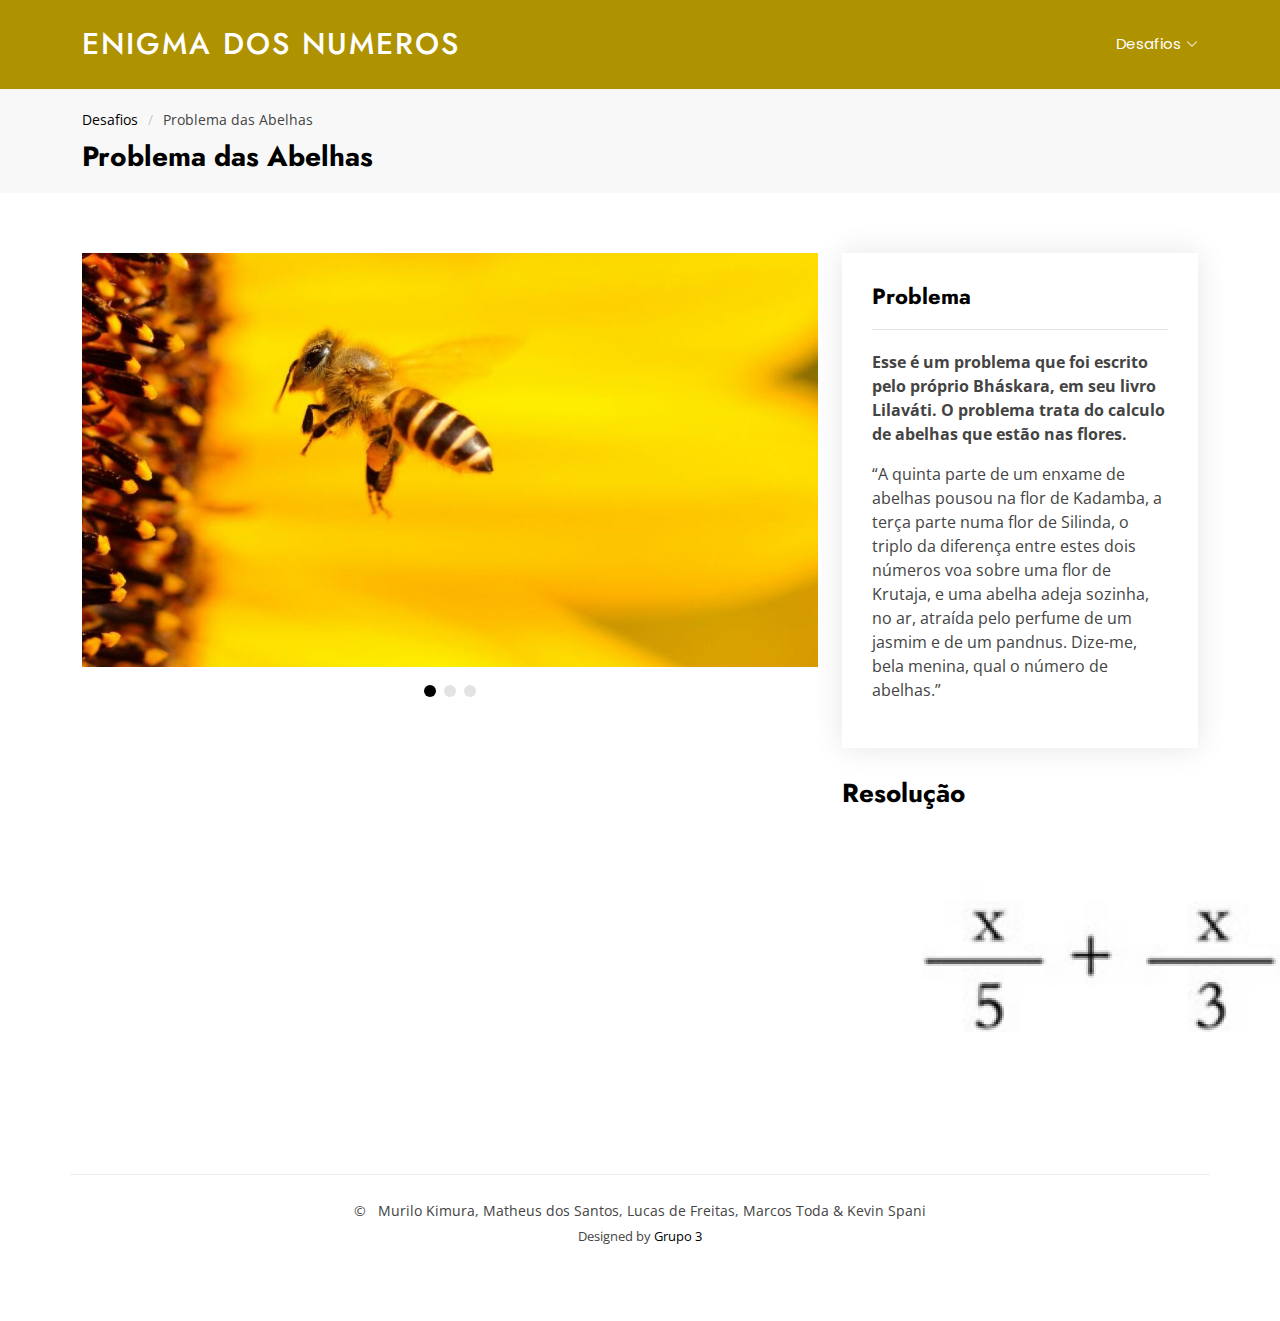
<file: D2.html>
<!DOCTYPE html>
<html lang="en">

<head>
  <meta charset="utf-8">
  <meta content="width=device-width, initial-scale=1.0" name="viewport">
  <title>Desafio 2 - Problema das Abelhas</title>
  <meta name="description" content="">
  <meta name="keywords" content="">

  <!-- Favicons -->
  <link href="assets/img/favicon.png" rel="icon">
  <link href="assets/img/apple-touch-icon.png" rel="apple-touch-icon">

  <!-- Fonts -->
  <link href="https://fonts.googleapis.com" rel="preconnect">
  <link href="https://fonts.gstatic.com" rel="preconnect" crossorigin>
  <link href="https://fonts.googleapis.com/css2?family=Open+Sans:ital,wght@0,300;0,400;0,500;0,600;0,700;0,800;1,300;1,400;1,500;1,600;1,700;1,800&family=Poppins:ital,wght@0,100;0,200;0,300;0,400;0,500;0,600;0,700;0,800;0,900;1,100;1,200;1,300;1,400;1,500;1,600;1,700;1,800;1,900&family=Jost:ital,wght@0,100;0,200;0,300;0,400;0,500;0,600;0,700;0,800;0,900;1,100;1,200;1,300;1,400;1,500;1,600;1,700;1,800;1,900&display=swap" rel="stylesheet">

  <!-- Vendor CSS Files -->
  <link href="assets/vendor/bootstrap/css/bootstrap.min.css" rel="stylesheet">
  <link href="assets/vendor/bootstrap-icons/bootstrap-icons.css" rel="stylesheet">
  <link href="assets/vendor/aos/aos.css" rel="stylesheet">
  <link href="assets/vendor/glightbox/css/glightbox.min.css" rel="stylesheet">
  <link href="assets/vendor/swiper/swiper-bundle.min.css" rel="stylesheet">

  <!-- Main CSS File -->
  <link href="assets/css/main.css" rel="stylesheet">

  <!-- =======================================================
  * Template Name: Arsha
  * Template URL: https://bootstrapmade.com/arsha-free-bootstrap-html-template-corporate/
  * Updated: Aug 07 2024 with Bootstrap v5.3.3
  * Author: BootstrapMade.com
  * License: https://bootstrapmade.com/license/
  ======================================================== -->
</head>

<body class="portfolio-details-page">

  <header id="header" class="header d-flex align-items-center sticky-top">
    <div class="container-fluid container-xl position-relative d-flex align-items-center">

      <a href="index.html" class="logo d-flex align-items-center me-auto">
        <!-- Uncomment the line below if you also wish to use an image logo -->
        <!-- <img src="assets/img/logo.png" alt=""> -->
        <h1 class="sitename">Enigma dos Numeros</h1>
      </a>

      <nav id="navmenu" class="navmenu">
        <ul>
      
    
          <!-- <li><a href="#services">Desafios</a></li> -->
          <li class="dropdown"><a href="#services"><span>Desafios</span> <i class="bi bi-chevron-down toggle-dropdown"></i></a>
            <ul>
              <li><a href="D1.html">Desafio 1</a></li>
              <li><a href="D2.html">Desafio 2</a></li>
              <li><a href="D3.html">Desafio 3</a></li>
              <li><a href="D4.html">Desafio 4</a></li>
            </ul>
          </li>

          <!-- <li class="dropdown"><a href="#"><span>Desafios</span> <i class="bi bi-chevron-down toggle-dropdown"></i></a> -->
            <!-- <ul>
              <li><a href="#">Desafio 1</a></li>
              <li><a href="#">Desafio 2</a></li>
              <li><a href="#">Desafio 3</a></li>
              <li><a href="#">Desafio 4</a></li>
            </ul>
          </li> -->
        </ul>
        <i class="mobile-nav-toggle d-xl-none bi bi-list"></i>
      </nav>

    
    </div>
  </header>

      <!-- <a class="btn-getstarted" href="#about">Get Started</a> -->

    </div>
  </header>

  <main class="main">

    <!-- Page Title -->
    <div class="page-title" data-aos="fade">
      <div class="container">
        <nav class="breadcrumbs">
          <ol>
            <li><a href="index.html">Desafios</a></li>
            <li class="current">Problema das Abelhas</li>
          </ol>
        </nav>
        <h1>Problema das Abelhas</h1>
      </div>
    </div><!-- End Page Title -->

    <!-- Portfolio Details Section -->
    <section id="portfolio-details" class="portfolio-details section">

      <div class="container" data-aos="fade-up" data-aos-delay="100">

        <div class="row gy-4">

          <div class="col-lg-8">
            <div class="portfolio-details-slider swiper init-swiper">

              <script type="application/json" class="swiper-config">
                {
                  "loop": true,
                  "speed": 600,
                  "autoplay": {
                    "delay": 5000
                  },
                  "slidesPerView": "auto",
                  "pagination": {
                    "el": ".swiper-pagination",
                    "type": "bullets",
                    "clickable": true
                  }
                }
              </script>

              <div class="swiper-wrapper align-items-center">

                <div class="swiper-slide">
                  <img src="assets/img/30-f1-close-de-uma-abelha-voando-para-polinizar-flores-brancas_0.jpg" alt="">
                </div>


                <div class="swiper-slide">
                  <img src="assets/img/Destaque-abelha.jpg" alt="">
                </div>

                <div class="swiper-slide">
                  <img src="assets/img/super-poder-de-superacao-das-Abelhas-1200x675.jpg" alt="">
                </div>

              </div>
              <div class="swiper-pagination"></div>
            </div>
          </div>

          <div class="col-lg-4">
            <div class="portfolio-info" data-aos="fade-up" data-aos-delay="200">
              <h3>Problema</h3>
              
                <p><strong>Esse é um problema que foi escrito pelo próprio Bháskara, em seu livro Lilaváti. O problema trata do calculo de abelhas que estão nas flores.</strong></p>
                 <p id="italico"> “A quinta parte de um enxame de abelhas pousou na flor de Kadamba, a terça parte numa flor de Silinda, o triplo da diferença entre estes dois números voa sobre uma flor de Krutaja, e uma abelha adeja sozinha, no ar, atraída pelo perfume de um jasmim e de um pandnus. Dize-me, bela menina, qual o número de abelhas.” </p>
              
            </div>
            <div class="portfolio-description" data-aos="fade-up" data-aos-delay="300">
              <h2>Resolução</h2>
              <img src="/assets/img/pro-abelhas.jpeg" >
            </div>
          </div>

        </div>

      </div>
      
    </section><!-- /Portfolio Details Section -->

  </main>

  <footer id="footer" class="footer">

    <!-- <div class="footer-newsletter">
      <div class="container">
        <div class="row justify-content-center text-center">
          <div class="col-lg-6">
            <h4>Join Our Newsletter</h4>
            <p>Subscribe to our newsletter and receive the latest news about our products and services!</p>
            <form action="forms/newsletter.php" method="post" class="php-email-form">
              <div class="newsletter-form"><input type="email" name="email"><input type="submit" value="Subscribe"></div>
              <div class="loading">Loading</div>
              <div class="error-message"></div>
              <div class="sent-message">Your subscription request has been sent. Thank you!</div>
            </form>
          </div>
        </div>
      </div>
    </div>

    <div class="container footer-top">
      <div class="row gy-4">
        <div class="col-lg-4 col-md-6 footer-about">
          <a href="index.html" class="d-flex align-items-center">
            <span class="sitename">Arsha</span>
          </a>
          <div class="footer-contact pt-3">
            <p>A108 Adam Street</p>
            <p>New York, NY 535022</p>
            <p class="mt-3"><strong>Phone:</strong> <span>+1 5589 55488 55</span></p>
            <p><strong>Email:</strong> <span>info@example.com</span></p>
          </div>
        </div>

        <div class="col-lg-2 col-md-3 footer-links">
          <h4>Useful Links</h4>
          <ul>
            <li><i class="bi bi-chevron-right"></i> <a href="#">Home</a></li>
            <li><i class="bi bi-chevron-right"></i> <a href="#">About us</a></li>
            <li><i class="bi bi-chevron-right"></i> <a href="#">Services</a></li>
            <li><i class="bi bi-chevron-right"></i> <a href="#">Terms of service</a></li>
          </ul>
        </div>

        <div class="col-lg-2 col-md-3 footer-links">
          <h4>Our Services</h4>
          <ul>
            <li><i class="bi bi-chevron-right"></i> <a href="#">Web Design</a></li>
            <li><i class="bi bi-chevron-right"></i> <a href="#">Web Development</a></li>
            <li><i class="bi bi-chevron-right"></i> <a href="#">Product Management</a></li>
            <li><i class="bi bi-chevron-right"></i> <a href="#">Marketing</a></li>
          </ul>
        </div>

        <div class="col-lg-4 col-md-12">
          <h4>Follow Us</h4>
          <p>Cras fermentum odio eu feugiat lide par naso tierra videa magna derita valies</p>
          <div class="social-links d-flex">
            <a href=""><i class="bi bi-twitter-x"></i></a>
            <a href=""><i class="bi bi-facebook"></i></a>
            <a href=""><i class="bi bi-instagram"></i></a>
            <a href=""><i class="bi bi-linkedin"></i></a>
          </div>
        </div>

      </div>
    </div> -->

    <div class="container copyright text-center mt-4">
      <p>© <span></span> <strong class="px-1 sitename"></strong> <span>Murilo Kimura, Matheus dos Santos, Lucas de Freitas, Marcos Toda & Kevin Spani</span></p>
      <div class="credits">
        Designed by <a href="https://bootstrapmade.com/">Grupo 3</a>
      </div>
    </div>

  </footer>

  <!-- Scroll Top -->
  <a href="#" id="scroll-top" class="scroll-top d-flex align-items-center justify-content-center"><i class="bi bi-arrow-up-short"></i></a>

  <!-- Preloader -->
  <div id="preloader"></div>

  <!-- Vendor JS Files -->
  <script src="assets/vendor/bootstrap/js/bootstrap.bundle.min.js"></script>
  <script src="assets/vendor/php-email-form/validate.js"></script>
  <script src="assets/vendor/aos/aos.js"></script>
  <script src="assets/vendor/glightbox/js/glightbox.min.js"></script>
  <script src="assets/vendor/swiper/swiper-bundle.min.js"></script>
  <script src="assets/vendor/waypoints/noframework.waypoints.js"></script>
  <script src="assets/vendor/imagesloaded/imagesloaded.pkgd.min.js"></script>
  <script src="assets/vendor/isotope-layout/isotope.pkgd.min.js"></script>

  <!-- Main JS File -->
  <script src="assets/js/main.js"></script>

</body>

</html>
</file>
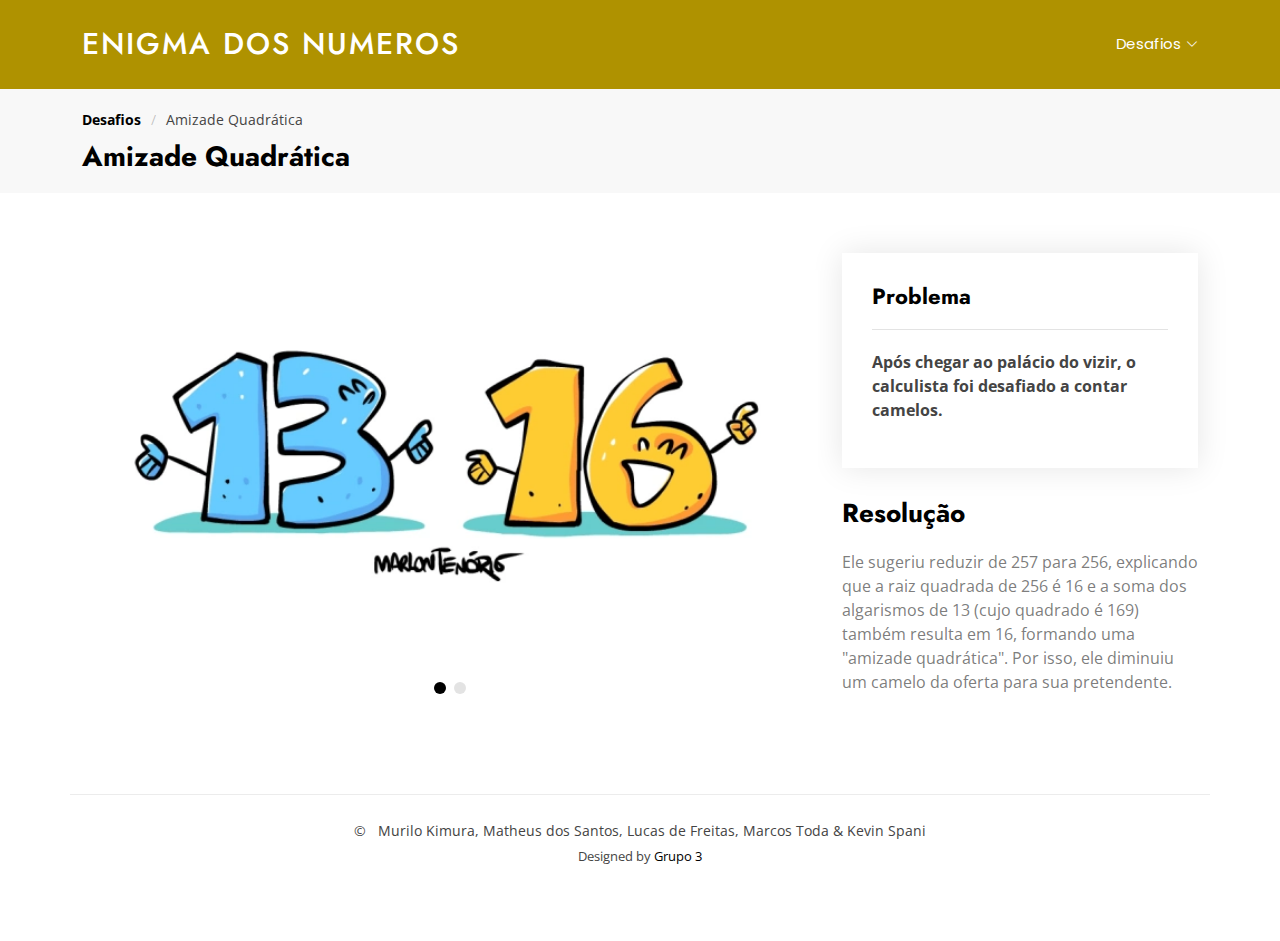
<file: D3.html>
<!DOCTYPE html>
<html lang="en">

<head>
  <meta charset="utf-8">
  <meta content="width=device-width, initial-scale=1.0" name="viewport">
  <title>Desafio 3 - Amizade Quadrática</title>
  <meta name="description" content="">
  <meta name="keywords" content="">

  <!-- Favicons -->
  <link href="assets/img/favicon.png" rel="icon">
  <link href="assets/img/apple-touch-icon.png" rel="apple-touch-icon">

  <!-- Fonts -->
  <link href="https://fonts.googleapis.com" rel="preconnect">
  <link href="https://fonts.gstatic.com" rel="preconnect" crossorigin>
  <link href="https://fonts.googleapis.com/css2?family=Open+Sans:ital,wght@0,300;0,400;0,500;0,600;0,700;0,800;1,300;1,400;1,500;1,600;1,700;1,800&family=Poppins:ital,wght@0,100;0,200;0,300;0,400;0,500;0,600;0,700;0,800;0,900;1,100;1,200;1,300;1,400;1,500;1,600;1,700;1,800;1,900&family=Jost:ital,wght@0,100;0,200;0,300;0,400;0,500;0,600;0,700;0,800;0,900;1,100;1,200;1,300;1,400;1,500;1,600;1,700;1,800;1,900&display=swap" rel="stylesheet">

  <!-- Vendor CSS Files -->
  <link href="assets/vendor/bootstrap/css/bootstrap.min.css" rel="stylesheet">
  <link href="assets/vendor/bootstrap-icons/bootstrap-icons.css" rel="stylesheet">
  <link href="assets/vendor/aos/aos.css" rel="stylesheet">
  <link href="assets/vendor/glightbox/css/glightbox.min.css" rel="stylesheet">
  <link href="assets/vendor/swiper/swiper-bundle.min.css" rel="stylesheet">

  <!-- Main CSS File -->
  <link href="assets/css/main.css" rel="stylesheet">

  <!-- =======================================================
  * Template Name: Arsha
  * Template URL: https://bootstrapmade.com/arsha-free-bootstrap-html-template-corporate/
  * Updated: Aug 07 2024 with Bootstrap v5.3.3
  * Author: BootstrapMade.com
  * License: https://bootstrapmade.com/license/
  ======================================================== -->
</head>

<body class="portfolio-details-page">

  <header id="header" class="header d-flex align-items-center sticky-top">
    <div class="container-fluid container-xl position-relative d-flex align-items-center">

      <a href="index.html" class="logo d-flex align-items-center me-auto">
        <!-- Uncomment the line below if you also wish to use an image logo -->
        <!-- <img src="assets/img/logo.png" alt=""> -->
        <h1 class="sitename">Enigma dos Numeros</h1>
      </a>

      <nav id="navmenu" class="navmenu">
        <ul>
      
    
          <!-- <li><a href="#services">Desafios</a></li> -->
          <li class="dropdown"><a href="#services"><span>Desafios</span> <i class="bi bi-chevron-down toggle-dropdown"></i></a>
            <ul>
              <li><a href="D1.html">Desafio 1</a></li>
              <li><a href="D2.html">Desafio 2</a></li>
              <li><a href="D3.html">Desafio 3</a></li>
              <li><a href="D4.html">Desafio 4</a></li>
            </ul>
          </li>

          <!-- <li class="dropdown"><a href="#"><span>Desafios</span> <i class="bi bi-chevron-down toggle-dropdown"></i></a> -->
            <!-- <ul>
              <li><a href="#">Desafio 1</a></li>
              <li><a href="#">Desafio 2</a></li>
              <li><a href="#">Desafio 3</a></li>
              <li><a href="#">Desafio 4</a></li>
            </ul>
          </li> -->
        </ul>
        <i class="mobile-nav-toggle d-xl-none bi bi-list"></i>
      </nav>

    
    </div>
  </header>

      <!-- <a class="btn-getstarted" href="#about">Get Started</a> -->

    </div>
  </header>

  <main class="main">

    <!-- Page Title -->
    <div class="page-title" data-aos="fade">
      <div class="container">
        <nav class="breadcrumbs">
          <ol>
            <li><b><a href="index.html">Desafios</a></b></li>
            <li class="current">Amizade Quadrática</li>
          </ol>
        </nav>
        <h1>Amizade Quadrática</h1>
      </div>
    </div><!-- End Page Title -->

    <!-- Portfolio Details Section -->
    <section id="portfolio-details" class="portfolio-details section">

      <div class="container" data-aos="fade-up" data-aos-delay="100">

        <div class="row gy-4">

          <div class="col-lg-8">
            <div class="portfolio-details-slider swiper init-swiper">

              <script type="application/json" class="swiper-config">
                {
                  "loop": true,
                  "speed": 600,
                  "autoplay": {
                    "delay": 5000
                  },
                  "slidesPerView": "auto",
                  "pagination": {
                    "el": ".swiper-pagination",
                    "type": "bullets",
                    "clickable": true
                  }
                }
              </script>

              <div class="swiper-wrapper align-items-center">

                <div class="swiper-slide">
                 <center> <img  src="assets/img/g6.png" alt="" width="10vw"></center>
                 </div>
                 
                 <div class="swiper-slide">
                 <center> <img  src="assets/img/g7.png" alt="" width="10vw"></center>
                </div>



          

              </div>
              <div class="swiper-pagination"></div>
            </div>
          </div>

          <div class="col-lg-4">
            <div class="portfolio-info" data-aos="fade-up" data-aos-delay="200">
              <h3>Problema</h3>
              
                <p><strong>Após chegar ao palácio do vizir, o calculista foi desafiado a contar camelos. </strong></p>
              
            </div>
            <div class="portfolio-description" data-aos="fade-up" data-aos-delay="300">
              <h2>Resolução</h2>
              <p>
                Ele sugeriu reduzir de 257 para 256, explicando que a raiz quadrada de 256 é 16 e a soma dos algarismos de 13 (cujo quadrado é 169) também resulta em 16, formando uma "amizade quadrática". Por isso, ele diminuiu um camelo da oferta para sua pretendente. 
              </p>
            </div>
          </div>

        </div>

      </div>

    </section><!-- /Portfolio Details Section -->

  </main>

  <footer id="footer" class="footer">

    <!-- <div class="footer-newsletter">
      <div class="container">
        <div class="row justify-content-center text-center">
          <div class="col-lg-6">
            <h4>Join Our Newsletter</h4>
            <p>Subscribe to our newsletter and receive the latest news about our products and services!</p>
            <form action="forms/newsletter.php" method="post" class="php-email-form">
              <div class="newsletter-form"><input type="email" name="email"><input type="submit" value="Subscribe"></div>
              <div class="loading">Loading</div>
              <div class="error-message"></div>
              <div class="sent-message">Your subscription request has been sent. Thank you!</div>
            </form>
          </div>
        </div>
      </div>
    </div>

    <div class="container footer-top">
      <div class="row gy-4">
        <div class="col-lg-4 col-md-6 footer-about">
          <a href="index.html" class="d-flex align-items-center">
            <span class="sitename">Arsha</span>
          </a>
          <div class="footer-contact pt-3">
            <p>A108 Adam Street</p>
            <p>New York, NY 535022</p>
            <p class="mt-3"><strong>Phone:</strong> <span>+1 5589 55488 55</span></p>
            <p><strong>Email:</strong> <span>info@example.com</span></p>
          </div>
        </div>

        <div class="col-lg-2 col-md-3 footer-links">
          <h4>Useful Links</h4>
          <ul>
            <li><i class="bi bi-chevron-right"></i> <a href="#">Home</a></li>
            <li><i class="bi bi-chevron-right"></i> <a href="#">About us</a></li>
            <li><i class="bi bi-chevron-right"></i> <a href="#">Services</a></li>
            <li><i class="bi bi-chevron-right"></i> <a href="#">Terms of service</a></li>
          </ul>
        </div>

        <div class="col-lg-2 col-md-3 footer-links">
          <h4>Our Services</h4>
          <ul>
            <li><i class="bi bi-chevron-right"></i> <a href="#">Web Design</a></li>
            <li><i class="bi bi-chevron-right"></i> <a href="#">Web Development</a></li>
            <li><i class="bi bi-chevron-right"></i> <a href="#">Product Management</a></li>
            <li><i class="bi bi-chevron-right"></i> <a href="#">Marketing</a></li>
          </ul>
        </div>

        <div class="col-lg-4 col-md-12">
          <h4>Follow Us</h4>
          <p>Cras fermentum odio eu feugiat lide par naso tierra videa magna derita valies</p>
          <div class="social-links d-flex">
            <a href=""><i class="bi bi-twitter-x"></i></a>
            <a href=""><i class="bi bi-facebook"></i></a>
            <a href=""><i class="bi bi-instagram"></i></a>
            <a href=""><i class="bi bi-linkedin"></i></a>
          </div>
        </div>

      </div>
    </div> -->

    <div class="container copyright text-center mt-4">
      <p>© <span></span> <strong class="px-1 sitename"></strong> <span>Murilo Kimura, Matheus dos Santos, Lucas de Freitas, Marcos Toda & Kevin Spani</span></p>
      <div class="credits">
        Designed by <a href="https://bootstrapmade.com/">Grupo 3</a>
      </div>
    </div>

  </footer>

  <!-- Scroll Top -->
  <a href="#" id="scroll-top" class="scroll-top d-flex align-items-center justify-content-center"><i class="bi bi-arrow-up-short"></i></a>

  <!-- Preloader -->
  <div id="preloader"></div>

  <!-- Vendor JS Files -->
  <script src="assets/vendor/bootstrap/js/bootstrap.bundle.min.js"></script>
  <script src="assets/vendor/php-email-form/validate.js"></script>
  <script src="assets/vendor/aos/aos.js"></script>
  <script src="assets/vendor/glightbox/js/glightbox.min.js"></script>
  <script src="assets/vendor/swiper/swiper-bundle.min.js"></script>
  <script src="assets/vendor/waypoints/noframework.waypoints.js"></script>
  <script src="assets/vendor/imagesloaded/imagesloaded.pkgd.min.js"></script>
  <script src="assets/vendor/isotope-layout/isotope.pkgd.min.js"></script>

  <!-- Main JS File -->
  <script src="assets/js/main.js"></script>

</body>

</html>
</file>
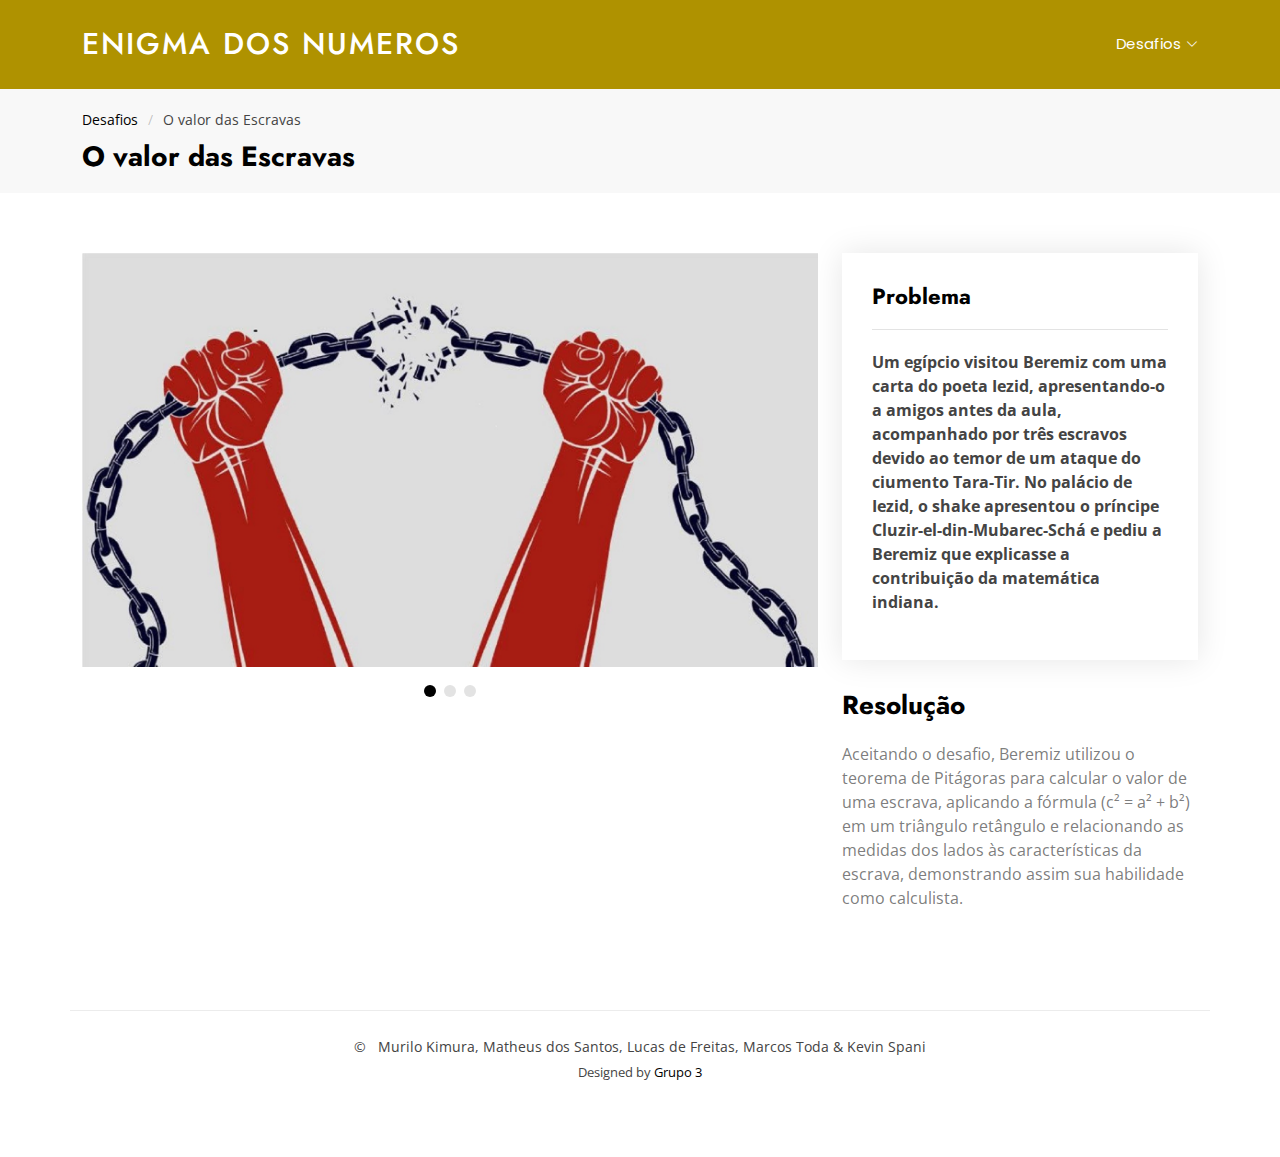
<file: D4.html>
<!DOCTYPE html>
<html lang="en">

<head>
  <meta charset="utf-8">
  <meta content="width=device-width, initial-scale=1.0" name="viewport">
  <title>Desafio 1 - Tigre e Chacal</title>
  <meta name="description" content="">
  <meta name="keywords" content="">

  <!-- Favicons -->
  <link href="assets/img/favicon.png" rel="icon">
  <link href="assets/img/apple-touch-icon.png" rel="apple-touch-icon">

  <!-- Fonts -->
  <link href="https://fonts.googleapis.com" rel="preconnect">
  <link href="https://fonts.gstatic.com" rel="preconnect" crossorigin>
  <link href="https://fonts.googleapis.com/css2?family=Open+Sans:ital,wght@0,300;0,400;0,500;0,600;0,700;0,800;1,300;1,400;1,500;1,600;1,700;1,800&family=Poppins:ital,wght@0,100;0,200;0,300;0,400;0,500;0,600;0,700;0,800;0,900;1,100;1,200;1,300;1,400;1,500;1,600;1,700;1,800;1,900&family=Jost:ital,wght@0,100;0,200;0,300;0,400;0,500;0,600;0,700;0,800;0,900;1,100;1,200;1,300;1,400;1,500;1,600;1,700;1,800;1,900&display=swap" rel="stylesheet">

  <!-- Vendor CSS Files -->
  <link href="assets/vendor/bootstrap/css/bootstrap.min.css" rel="stylesheet">
  <link href="assets/vendor/bootstrap-icons/bootstrap-icons.css" rel="stylesheet">
  <link href="assets/vendor/aos/aos.css" rel="stylesheet">
  <link href="assets/vendor/glightbox/css/glightbox.min.css" rel="stylesheet">
  <link href="assets/vendor/swiper/swiper-bundle.min.css" rel="stylesheet">

  <!-- Main CSS File -->
  <link href="assets/css/main.css" rel="stylesheet">

  <!-- =======================================================
  * Template Name: Arsha
  * Template URL: https://bootstrapmade.com/arsha-free-bootstrap-html-template-corporate/
  * Updated: Aug 07 2024 with Bootstrap v5.3.3
  * Author: BootstrapMade.com
  * License: https://bootstrapmade.com/license/
  ======================================================== -->
</head>

<body class="portfolio-details-page">

  <header id="header" class="header d-flex align-items-center sticky-top">
    <div class="container-fluid container-xl position-relative d-flex align-items-center">

      <a href="index.html" class="logo d-flex align-items-center me-auto">
        <!-- Uncomment the line below if you also wish to use an image logo -->
        <!-- <img src="assets/img/logo.png" alt=""> -->
        <h1 class="sitename">Enigma dos Numeros</h1>
      </a>

      <nav id="navmenu" class="navmenu">
        <ul>
      
    
          <!-- <li><a href="#services">Desafios</a></li> -->
          <li class="dropdown"><a href="#services"><span>Desafios</span> <i class="bi bi-chevron-down toggle-dropdown"></i></a>
            <ul>
              <li><a href="D1.html">Desafio 1</a></li>
              <li><a href="D2.html">Desafio 2</a></li>
              <li><a href="D3.html">Desafio 3</a></li>
              <li><a href="D4.html">Desafio 4</a></li>
            </ul>
          </li>

          <!-- <li class="dropdown"><a href="#"><span>Desafios</span> <i class="bi bi-chevron-down toggle-dropdown"></i></a> -->
            <!-- <ul>
              <li><a href="#">Desafio 1</a></li>
              <li><a href="#">Desafio 2</a></li>
              <li><a href="#">Desafio 3</a></li>
              <li><a href="#">Desafio 4</a></li>
            </ul>
          </li> -->
        </ul>
        <i class="mobile-nav-toggle d-xl-none bi bi-list"></i>
      </nav>

    
    </div>
  </header>

      <!-- <a class="btn-getstarted" href="#about">Get Started</a> -->

    </div>
  </header>

  <main class="main">

    <!-- Page Title -->
    <div class="page-title" data-aos="fade">
      <div class="container">
        <nav class="breadcrumbs">
          <ol>
            <li><a href="index.html">Desafios</a></li>
            <li class="current">O valor das Escravas</li>
          </ol>
        </nav>
        <h1>O valor das Escravas</h1>
      </div>
    </div><!-- End Page Title -->

    <!-- Portfolio Details Section -->
    <section id="portfolio-details" class="portfolio-details section">

      <div class="container" data-aos="fade-up" data-aos-delay="100">

        <div class="row gy-4">

          <div class="col-lg-8">
            <div class="portfolio-details-slider swiper init-swiper">

              <script type="application/json" class="swiper-config">
                {
                  "loop": true,
                  "speed": 600,
                  "autoplay": {
                    "delay": 5000
                  },
                  "slidesPerView": "auto",
                  "pagination": {
                    "el": ".swiper-pagination",
                    "type": "bullets",
                    "clickable": true
                  }
                }
              </script>

              <div class="swiper-wrapper align-items-center">

                <div class="swiper-slide">
                  <img src="assets/img/escravo.jpg" alt="">
                </div>

                <div class="swiper-slide">
                  <img src="assets/img/pitagoras.jpg" alt="">
                </div>

                <div class="swiper-slide">
                  <img src="assets/img/formula.png" alt="">
                </div>

          

              </div>
              <div class="swiper-pagination"></div>
            </div>
          </div>

          <div class="col-lg-4">
            <div class="portfolio-info" data-aos="fade-up" data-aos-delay="200">
              <h3>Problema</h3>
              
                <p><strong>Um egípcio visitou Beremiz com uma carta do poeta Iezid, apresentando-o a amigos antes da aula, acompanhado por três escravos devido ao temor de um ataque do ciumento Tara-Tir. No palácio de Iezid, o shake apresentou o príncipe Cluzir-el-din-Mubarec-Schá e pediu a Beremiz que explicasse a contribuição da matemática indiana.</strong></p>
              
            </div>
            <div class="portfolio-description" data-aos="fade-up" data-aos-delay="300">
              <h2>Resolução</h2>
              <p>
                Aceitando o desafio, Beremiz utilizou o teorema de Pitágoras para calcular o valor de uma escrava, aplicando a fórmula (c² = a² + b²) em um triângulo retângulo e relacionando as medidas dos lados às características da escrava, demonstrando assim sua habilidade como calculista.
              </p>
            </div>
          </div>

        </div>

      </div>

    </section><!-- /Portfolio Details Section -->

  </main>

  <footer id="footer" class="footer">

    <!-- <div class="footer-newsletter">
      <div class="container">
        <div class="row justify-content-center text-center">
          <div class="col-lg-6">
            <h4>Join Our Newsletter</h4>
            <p>Subscribe to our newsletter and receive the latest news about our products and services!</p>
            <form action="forms/newsletter.php" method="post" class="php-email-form">
              <div class="newsletter-form"><input type="email" name="email"><input type="submit" value="Subscribe"></div>
              <div class="loading">Loading</div>
              <div class="error-message"></div>
              <div class="sent-message">Your subscription request has been sent. Thank you!</div>
            </form>
          </div>
        </div>
      </div>
    </div>

    <div class="container footer-top">
      <div class="row gy-4">
        <div class="col-lg-4 col-md-6 footer-about">
          <a href="index.html" class="d-flex align-items-center">
            <span class="sitename">Arsha</span>
          </a>
          <div class="footer-contact pt-3">
            <p>A108 Adam Street</p>
            <p>New York, NY 535022</p>
            <p class="mt-3"><strong>Phone:</strong> <span>+1 5589 55488 55</span></p>
            <p><strong>Email:</strong> <span>info@example.com</span></p>
          </div>
        </div>

        <div class="col-lg-2 col-md-3 footer-links">
          <h4>Useful Links</h4>
          <ul>
            <li><i class="bi bi-chevron-right"></i> <a href="#">Home</a></li>
            <li><i class="bi bi-chevron-right"></i> <a href="#">About us</a></li>
            <li><i class="bi bi-chevron-right"></i> <a href="#">Services</a></li>
            <li><i class="bi bi-chevron-right"></i> <a href="#">Terms of service</a></li>
          </ul>
        </div>

        <div class="col-lg-2 col-md-3 footer-links">
          <h4>Our Services</h4>
          <ul>
            <li><i class="bi bi-chevron-right"></i> <a href="#">Web Design</a></li>
            <li><i class="bi bi-chevron-right"></i> <a href="#">Web Development</a></li>
            <li><i class="bi bi-chevron-right"></i> <a href="#">Product Management</a></li>
            <li><i class="bi bi-chevron-right"></i> <a href="#">Marketing</a></li>
          </ul>
        </div>

        <div class="col-lg-4 col-md-12">
          <h4>Follow Us</h4>
          <p>Cras fermentum odio eu feugiat lide par naso tierra videa magna derita valies</p>
          <div class="social-links d-flex">
            <a href=""><i class="bi bi-twitter-x"></i></a>
            <a href=""><i class="bi bi-facebook"></i></a>
            <a href=""><i class="bi bi-instagram"></i></a>
            <a href=""><i class="bi bi-linkedin"></i></a>
          </div>
        </div>

      </div>
    </div> -->

    <div class="container copyright text-center mt-4">
      <p>© <span></span> <strong class="px-1 sitename"></strong> <span>Murilo Kimura, Matheus dos Santos, Lucas de Freitas, Marcos Toda & Kevin Spani</span></p>
      <div class="credits">
        Designed by <a href="https://bootstrapmade.com/">Grupo 3</a>
      </div>
    </div>

  </footer>

  <!-- Scroll Top -->
  <a href="#" id="scroll-top" class="scroll-top d-flex align-items-center justify-content-center"><i class="bi bi-arrow-up-short"></i></a>

  <!-- Preloader -->
  <div id="preloader"></div>

  <!-- Vendor JS Files -->
  <script src="assets/vendor/bootstrap/js/bootstrap.bundle.min.js"></script>
  <script src="assets/vendor/php-email-form/validate.js"></script>
  <script src="assets/vendor/aos/aos.js"></script>
  <script src="assets/vendor/glightbox/js/glightbox.min.js"></script>
  <script src="assets/vendor/swiper/swiper-bundle.min.js"></script>
  <script src="assets/vendor/waypoints/noframework.waypoints.js"></script>
  <script src="assets/vendor/imagesloaded/imagesloaded.pkgd.min.js"></script>
  <script src="assets/vendor/isotope-layout/isotope.pkgd.min.js"></script>

  <!-- Main JS File -->
  <script src="assets/js/main.js"></script>

</body>

</html>
</file>
<file: assets/css/main.css>
/**
* Template Name: Arsha
* Template URL: https://bootstrapmade.com/arsha-free-bootstrap-html-template-corporate/
* Updated: Aug 07 2024 with Bootstrap v5.3.3
* Author: BootstrapMade.com
* License: https://bootstrapmade.com/license/
*/

/*--------------------------------------------------------------
# Font & Color Variables
# Help: https://bootstrapmade.com/color-system/
--------------------------------------------------------------*/
/* Fonts */
:root {
  --default-font: "Open Sans",  system-ui, -apple-system, "Segoe UI", Roboto, "Helvetica Neue", Arial, "Noto Sans", "Liberation Sans", sans-serif, "Apple Color Emoji", "Segoe UI Emoji", "Segoe UI Symbol", "Noto Color Emoji";
  --heading-font: "Jost",  sans-serif;
  --nav-font: "Poppins",  sans-serif;
}

/* Global Colors - The following color variables are used throughout the website. Updating them here will change the color scheme of the entire website */
:root { 
  --background-color: #ffffff; /* Background color for the entire website, including individual sections */
  --default-color: #444444; /* Default color used for the majority of the text content across the entire website */
  --heading-color: #000000; /* Color for headings, subheadings and title throughout the website */
  --accent-color: #000000; /* Accent color that represents your brand on the website. It's used for buttons, links, and other elements that need to stand out */
  --surface-color: #ffffff; /* The surface color is used as a background of boxed elements within sections, such as cards, icon boxes, or other elements that require a visual separation from the global background. */
  --contrast-color: #ffffff; /* Contrast color for text, ensuring readability against backgrounds of accent, heading, or default colors. */
}

/* Nav Menu Colors - The following color variables are used specifically for the navigation menu. They are separate from the global colors to allow for more customization options */
:root {
  --nav-color: #ffffff;  /* The default color of the main navmenu links */
  --nav-hover-color: #000000; /* Applied to main navmenu links when they are hovered over or active */
  --nav-mobile-background-color: #ffffff; /* Used as the background color for mobile navigation menu */
  --nav-dropdown-background-color: #ffffff; /* Used as the background color for dropdown items that appear when hovering over primary navigation items */
  --nav-dropdown-color: #444444; /* Used for navigation links of the dropdown items in the navigation menu. */
  --nav-dropdown-hover-color: #000000; /* Similar to --nav-hover-color, this color is applied to dropdown navigation links when they are hovered over. */
}

/* Color Presets - These classes override global colors when applied to any section or element, providing reuse of the sam color scheme. */

.light-background {
  --background-color: #f5f6f8;
  --surface-color: #ffffff;
}

.dark-background {
  --background-color: #af9200;
  --default-color: #000000;
  --heading-color: #ffffff;
  --surface-color: #af9200;
  --contrast-color: #ffffff;
}

/* Smooth scroll */
:root {
  scroll-behavior: smooth;
}

/*--------------------------------------------------------------
# General Styling & Shared Classes
--------------------------------------------------------------*/
body {
  color: var(--default-color);
  background-color: var(--background-color);
  font-family: var(--default-font);
}

a {
  color: var(--accent-color);
  text-decoration: none;
  transition: 0.3s;
}

a:hover {
  color: color-mix(in srgb, var(--accent-color), transparent 25%);
  text-decoration: none;
}

h1,
h2,
h3,
h4,
h5,
h6 {
  color: var(--heading-color);
  font-family: var(--heading-font);
}

/* PHP Email Form Messages
------------------------------*/
.php-email-form .error-message {
  display: none;
  background: #df1529;
  color: #ffffff;
  text-align: left;
  padding: 15px;
  margin-bottom: 24px;
  font-weight: 600;
}

.php-email-form .sent-message {
  display: none;
  color: #ffffff;
  background: #059652;
  text-align: center;
  padding: 15px;
  margin-bottom: 24px;
  font-weight: 600;
}

.php-email-form .loading {
  display: none;
  background: var(--surface-color);
  text-align: center;
  padding: 15px;
  margin-bottom: 24px;
}

.php-email-form .loading:before {
  content: "";
  display: inline-block;
  border-radius: 50%;
  width: 24px;
  height: 24px;
  margin: 0 10px -6px 0;
  border: 3px solid var(--accent-color);
  border-top-color: var(--surface-color);
  animation: php-email-form-loading 1s linear infinite;
}

@keyframes php-email-form-loading {
  0% {
    transform: rotate(0deg);
  }

  100% {
    transform: rotate(360deg);
  }
}

/*--------------------------------------------------------------
# Global Header
--------------------------------------------------------------*/
.header {
  --background-color: #af9200;
  --heading-color: #ffffff;
  color: var(--default-color);
  background-color: var(--background-color);
  padding: 15px 0;
  transition: all 0.5s;
  z-index: 997;
}

.header .logo {
  line-height: 1;
}

.header .logo img {
  max-height: 36px;
  margin-right: 8px;
}

.header .logo h1 {
  font-size: 30px;
  margin: 0;
  font-weight: 500;
  color: var(--heading-color);
  letter-spacing: 2px;
  text-transform: uppercase;
}

.header .btn-getstarted,
.header .btn-getstarted:focus {
  color: var(--contrast-color);
  background: var(--accent-color);
  font-size: 14px;
  padding: 8px 25px;
  margin: 0 0 0 30px;
  border-radius: 50px;
  transition: 0.3s;
}

.header .btn-getstarted:hover,
.header .btn-getstarted:focus:hover {
  color: var(--contrast-color);
  background: color-mix(in srgb, var(--accent-color), transparent 15%);
}

@media (max-width: 1200px) {
  .header .logo {
    order: 1;
  }

  .header .btn-getstarted {
    order: 2;
    margin: 0 15px 0 0;
    padding: 6px 15px;
  }

  .header .navmenu {
    order: 3;
  }
}

/* Index Page Header
------------------------------*/
.index-page .header {
  --background-color: rgba(255, 255, 255, 0);
  --heading-color: #ffffff;
  --nav-color: #ffffff;
}

/* Index Page Header on Scroll
------------------------------*/
.index-page.scrolled .header {
  --background-color: #af9200;
}

/*--------------------------------------------------------------
# Navigation Menu
--------------------------------------------------------------*/
/* Desktop Navigation */
@media (min-width: 1200px) {
  .navmenu {
    padding: 0;
  }

  .navmenu ul {
    margin: 0;
    padding: 0;
    display: flex;
    list-style: none;
    align-items: center;
  }

  .navmenu li {
    position: relative;
  }

  .navmenu a,
  .navmenu a:focus {
    color: var(--nav-color);
    padding: 18px 15px;
    font-size: 15px;
    font-family: var(--nav-font);
    font-weight: 400;
    display: flex;
    align-items: center;
    justify-content: space-between;
    white-space: nowrap;
    transition: 0.3s;
  }

  .navmenu a i,
  .navmenu a:focus i {
    font-size: 12px;
    line-height: 0;
    margin-left: 5px;
    transition: 0.3s;
  }

  .navmenu li:last-child a {
    padding-right: 0;
  }

  .navmenu li:hover>a,
  .navmenu .active,
  .navmenu .active:focus {
    color: var(--nav-hover-color);
  }

  .navmenu .dropdown ul {
    margin: 0;
    padding: 10px 0;
    background: var(--nav-dropdown-background-color);
    display: block;
    position: absolute;
    visibility: hidden;
    left: 14px;
    top: 130%;
    opacity: 0;
    transition: 0.3s;
    border-radius: 4px;
    z-index: 99;
    box-shadow: 0px 0px 30px rgba(0, 0, 0, 0.1);
  }

  .navmenu .dropdown ul li {
    min-width: 200px;
  }

  .navmenu .dropdown ul a {
    padding: 10px 20px;
    font-size: 15px;
    text-transform: none;
    color: var(--nav-dropdown-color);
  }

  .navmenu .dropdown ul a i {
    font-size: 12px;
  }

  .navmenu .dropdown ul a:hover,
  .navmenu .dropdown ul .active:hover,
  .navmenu .dropdown ul li:hover>a {
    color: var(--nav-dropdown-hover-color);
  }

  .navmenu .dropdown:hover>ul {
    opacity: 1;
    top: 100%;
    visibility: visible;
  }

  .navmenu .dropdown .dropdown ul {
    top: 0;
    left: -90%;
    visibility: hidden;
  }

  .navmenu .dropdown .dropdown:hover>ul {
    opacity: 1;
    top: 0;
    left: -100%;
    visibility: visible;
  }

  .navmenu .megamenu {
    position: static;
  }

  .navmenu .megamenu ul {
    margin: 0;
    padding: 10px;
    background: var(--nav-dropdown-background-color);
    box-shadow: 0px 0px 20px rgba(0, 0, 0, 0.1);
    position: absolute;
    top: 130%;
    left: 0;
    right: 0;
    visibility: hidden;
    opacity: 0;
    display: flex;
    transition: 0.3s;
    border-radius: 4px;
    z-index: 99;
  }

  .navmenu .megamenu ul li {
    flex: 1;
  }

  .navmenu .megamenu ul li a,
  .navmenu .megamenu ul li:hover>a {
    padding: 10px 20px;
    font-size: 15px;
    color: var(--nav-dropdown-color);
  }

  .navmenu .megamenu ul li a:hover,
  .navmenu .megamenu ul li .active,
  .navmenu .megamenu ul li .active:hover {
    color: var(--nav-dropdown-hover-color);
  }

  .navmenu .megamenu:hover>ul {
    opacity: 1;
    top: 100%;
    visibility: visible;
  }

  .navmenu .dd-box-shadow {
    box-shadow: 0px 0px 30px rgba(0, 0, 0, 0.1);
  }
}

/* Mobile Navigation */
@media (max-width: 1199px) {
  .mobile-nav-toggle {
    color: var(--nav-color);
    font-size: 28px;
    line-height: 0;
    margin-right: 10px;
    cursor: pointer;
    transition: color 0.3s;
  }

  .navmenu {
    padding: 0;
    z-index: 9997;
  }

  .navmenu ul {
    display: none;
    list-style: none;
    position: absolute;
    inset: 60px 20px 20px 20px;
    padding: 10px 0;
    margin: 0;
    border-radius: 6px;
    background-color: var(--nav-mobile-background-color);
    overflow-y: auto;
    transition: 0.3s;
    z-index: 9998;
    box-shadow: 0px 0px 30px rgba(0, 0, 0, 0.1);
  }

  .navmenu a,
  .navmenu a:focus {
    color: var(--nav-dropdown-color);
    padding: 10px 20px;
    font-family: var(--nav-font);
    font-size: 17px;
    font-weight: 500;
    display: flex;
    align-items: center;
    justify-content: space-between;
    white-space: nowrap;
    transition: 0.3s;
  }

  .navmenu a i,
  .navmenu a:focus i {
    font-size: 12px;
    line-height: 0;
    margin-left: 5px;
    width: 30px;
    height: 30px;
    display: flex;
    align-items: center;
    justify-content: center;
    border-radius: 50%;
    transition: 0.3s;
    background-color: color-mix(in srgb, var(--accent-color), transparent 90%);
  }

  .navmenu a i:hover,
  .navmenu a:focus i:hover {
    background-color: var(--accent-color);
    color: var(--contrast-color);
  }

  .navmenu a:hover,
  .navmenu .active,
  .navmenu .active:focus {
    color: var(--nav-dropdown-hover-color);
  }

  .navmenu .active i,
  .navmenu .active:focus i {
    background-color: var(--accent-color);
    color: var(--contrast-color);
    transform: rotate(180deg);
  }

  .navmenu .dropdown ul {
    position: static;
    display: none;
    z-index: 99;
    padding: 10px 0;
    margin: 10px 20px;
    background-color: var(--nav-dropdown-background-color);
    border: 1px solid color-mix(in srgb, var(--default-color), transparent 90%);
    box-shadow: none;
    transition: all 0.5s ease-in-out;
  }

  .navmenu .dropdown ul ul {
    background-color: rgba(33, 37, 41, 0.1);
  }

  .navmenu .dropdown>.dropdown-active {
    display: block;
    background-color: rgba(33, 37, 41, 0.03);
  }

  .mobile-nav-active {
    overflow: hidden;
  }

  .mobile-nav-active .mobile-nav-toggle {
    color: #fff;
    position: absolute;
    font-size: 32px;
    top: 15px;
    right: 15px;
    margin-right: 0;
    z-index: 9999;
  }

  .mobile-nav-active .navmenu {
    position: fixed;
    overflow: hidden;
    inset: 0;
    background: rgba(33, 37, 41, 0.8);
    transition: 0.3s;
  }

  .mobile-nav-active .navmenu>ul {
    display: block;
  }
}

/*--------------------------------------------------------------
# Global Footer
--------------------------------------------------------------*/
.footer {
  color: var(--default-color);
  background-color: var(--background-color);
  font-size: 14px;
  padding-bottom: 50px;
  position: relative;
}

.footer .footer-newsletter {
  background-color: color-mix(in srgb, var(--heading-color), transparent 95%);
  padding: 50px 0;
}

.footer .footer-newsletter h4 {
  font-size: 24px;
}

.footer .footer-newsletter .newsletter-form {
  margin-top: 30px;
  margin-bottom: 15px;
  padding: 6px 8px;
  position: relative;
  background-color: color-mix(in srgb, var(--background-color), transparent 50%);
  border: 1px solid color-mix(in srgb, var(--default-color), transparent 90%);
  box-shadow: 0px 2px 25px rgba(0, 0, 0, 0.1);
  display: flex;
  transition: 0.3s;
  border-radius: 50px;
}

.footer .footer-newsletter .newsletter-form:focus-within {
  border-color: var(--accent-color);
}

.footer .footer-newsletter .newsletter-form input[type=email] {
  border: 0;
  padding: 4px;
  width: 100%;
  background-color: color-mix(in srgb, var(--background-color), transparent 50%);
  color: var(--default-color);
}

.footer .footer-newsletter .newsletter-form input[type=email]:focus-visible {
  outline: none;
}

.footer .footer-newsletter .newsletter-form input[type=submit] {
  border: 0;
  font-size: 16px;
  padding: 0 20px;
  margin: -7px -8px -7px 0;
  background: var(--accent-color);
  color: var(--contrast-color);
  transition: 0.3s;
  border-radius: 50px;
}

.footer .footer-newsletter .newsletter-form input[type=submit]:hover {
  background: color-mix(in srgb, var(--accent-color), transparent 20%);
}

.footer .footer-top {
  padding-top: 50px;
}

.footer .social-links a {
  display: flex;
  align-items: center;
  justify-content: center;
  width: 40px;
  height: 40px;
  border-radius: 50%;
  border: 1px solid color-mix(in srgb, var(--default-color), transparent 50%);
  font-size: 16px;
  color: color-mix(in srgb, var(--default-color), transparent 20%);
  margin-right: 10px;
  transition: 0.3s;
}

.footer .social-links a:hover {
  color: var(--accent-color);
  border-color: var(--accent-color);
}

.footer h4 {
  font-size: 16px;
  font-weight: bold;
  position: relative;
  padding-bottom: 12px;
}

.footer .footer-links {
  margin-bottom: 30px;
}

.footer .footer-links ul {
  list-style: none;
  padding: 0;
  margin: 0;
}

.footer .footer-links ul i {
  margin-right: 3px;
  font-size: 12px;
  line-height: 0;
  color: var(--accent-color);
}

.footer .footer-links ul li {
  padding: 10px 0;
  display: flex;
  align-items: center;
}

.footer .footer-links ul li:first-child {
  padding-top: 0;
}

.footer .footer-links ul a {
  display: inline-block;
  color: color-mix(in srgb, var(--default-color), transparent 20%);
  line-height: 1;
}

.footer .footer-links ul a:hover {
  color: var(--accent-color);
}

.footer .footer-about a {
  color: var(--heading-color);
  font-size: 28px;
  font-weight: 600;
  text-transform: uppercase;
  font-family: var(--heading-font);
}

.footer .footer-contact p {
  margin-bottom: 5px;
}

.footer .copyright {
  padding-top: 25px;
  padding-bottom: 25px;
  border-top: 1px solid color-mix(in srgb, var(--default-color), transparent 90%);
}

.footer .copyright p {
  margin-bottom: 0;
}

.footer .credits {
  margin-top: 6px;
  font-size: 13px;
}

/*--------------------------------------------------------------
# Preloader
--------------------------------------------------------------*/
#preloader {
  position: fixed;
  inset: 0;
  z-index: 999999;
  overflow: hidden;
  background: var(--background-color);
  transition: all 0.6s ease-out;
}

#preloader:before {
  content: "";
  position: fixed;
  top: calc(50% - 30px);
  left: calc(50% - 30px);
  border: 6px solid #ffffff;
  border-color: var(--accent-color) transparent var(--accent-color) transparent;
  border-radius: 50%;
  width: 60px;
  height: 60px;
  animation: animate-preloader 1.5s linear infinite;
}

@keyframes animate-preloader {
  0% {
    transform: rotate(0deg);
  }

  100% {
    transform: rotate(360deg);
  }
}

/*--------------------------------------------------------------
# Scroll Top Button
--------------------------------------------------------------*/
.scroll-top {
  position: fixed;
  visibility: hidden;
  opacity: 0;
  right: 15px;
  bottom: -15px;
  z-index: 99999;
  background-color: var(--accent-color);
  width: 44px;
  height: 44px;
  border-radius: 50px;
  transition: all 0.4s;
}

.scroll-top i {
  font-size: 24px;
  color: var(--contrast-color);
  line-height: 0;
}

.scroll-top:hover {
  background-color: color-mix(in srgb, var(--accent-color), transparent 20%);
  color: var(--contrast-color);
}

.scroll-top.active {
  visibility: visible;
  opacity: 1;
  bottom: 15px;
}

/*--------------------------------------------------------------
# Disable aos animation delay on mobile devices
--------------------------------------------------------------*/
@media screen and (max-width: 768px) {
  [data-aos-delay] {
    transition-delay: 0 !important;
  }
}

/*--------------------------------------------------------------
# Global Page Titles & Breadcrumbs
--------------------------------------------------------------*/
.page-title {
  --background-color: color-mix(in srgb, var(--default-color), transparent 96%);
  color: var(--default-color);
  background-color: var(--background-color);
  padding: 20px 0;
  position: relative;
}

.page-title h1 {
  font-size: 28px;
  font-weight: 700;
  margin: 0;
}

.page-title .breadcrumbs ol {
  display: flex;
  flex-wrap: wrap;
  list-style: none;
  padding: 0 0 10px 0;
  margin: 0;
  font-size: 14px;
}

.page-title .breadcrumbs ol li+li {
  padding-left: 10px;
}

.page-title .breadcrumbs ol li+li::before {
  content: "/";
  display: inline-block;
  padding-right: 10px;
  color: color-mix(in srgb, var(--default-color), transparent 70%);
}

/*--------------------------------------------------------------
# Global Sections
--------------------------------------------------------------*/
section,
.section {
  color: var(--default-color);
  background-color: var(--background-color);
  padding: 60px 0;
  scroll-margin-top: 88px;
  overflow: clip;
}

@media (max-width: 1199px) {

  section,
  .section {
    scroll-margin-top: 66px;
  }
}

/*--------------------------------------------------------------
# Global Section Titles
--------------------------------------------------------------*/
.section-title {
  text-align: center;
  padding-bottom: 60px;
  position: relative;
}

.section-title h2 {
  font-size: 32px;
  font-weight: 700;
  margin-bottom: 20px;
  padding-bottom: 20px;
  text-transform: uppercase;
  position: relative;
}

.section-title h2:before {
  content: "";
  position: absolute;
  display: block;
  width: 160px;
  height: 1px;
  background: color-mix(in srgb, var(--default-color), transparent 60%);
  left: 0;
  right: 0;
  bottom: 1px;
  margin: auto;
}

.section-title h2::after {
  content: "";
  position: absolute;
  display: block;
  width: 60px;
  height: 3px;
  background: var(--accent-color);
  left: 0;
  right: 0;
  bottom: 0;
  margin: auto;
}

.section-title p {
  margin-bottom: 0;
}

/*--------------------------------------------------------------
# Hero Section
--------------------------------------------------------------*/
.hero {
  width: 100%;
  min-height: 80vh;
  position: relative;
  padding: 120px 0 60px 0;
  display: flex;
  align-items: center;
}

.hero h1 {
  margin: 0;
  font-size: 48px;
  font-weight: 700;
  line-height: 56px;
}

.hero p {
  color: color-mix(in srgb, var(--default-color), transparent 30%);
  margin: 5px 0 30px 0;
  font-size: 22px;
  line-height: 1.3;
  font-weight: 600;
}

.hero .btn-get-started {
  color: var(--contrast-color);
  background: var(--accent-color);
  font-family: var(--heading-font);
  font-weight: 500;
  font-size: 15px;
  letter-spacing: 1px;
  display: inline-block;
  padding: 10px 28px 12px 28px;
  border-radius: 50px;
  transition: 0.5s;
}

.hero .btn-get-started:hover {
  color: var(--contrast-color);
  background: color-mix(in srgb, var(--accent-color), transparent 15%);
}

.hero .btn-watch-video {
  font-size: 16px;
  transition: 0.5s;
  margin-left: 25px;
  color: var(--default-color);
  font-weight: 600;
}

.hero .btn-watch-video i {
  color: var(--contrast-color);
  font-size: 32px;
  transition: 0.3s;
  line-height: 0;
  margin-right: 8px;
}

.hero .btn-watch-video:hover {
  color: var(--accent-color);
}

.hero .btn-watch-video:hover i {
  color: color-mix(in srgb, var(--accent-color), transparent 15%);
}

.hero .animated {
  animation: up-down 2s ease-in-out infinite alternate-reverse both;
}

@media (max-width: 640px) {
  .hero h1 {
    font-size: 28px;
    line-height: 36px;
  }

  .hero p {
    font-size: 18px;
    line-height: 24px;
    margin-bottom: 30px;
  }

  .hero .btn-get-started,
  .hero .btn-watch-video {
    font-size: 13px;
  }
}

@keyframes up-down {
  0% {
    transform: translateY(10px);
  }

  100% {
    transform: translateY(-10px);
  }
}

/*--------------------------------------------------------------
# Clients Section
--------------------------------------------------------------*/
.clients {
  padding: 12px 0;
}

.clients .swiper {
  padding: 10px 0;
}

.clients .swiper-wrapper {
  height: auto;
}

.clients .swiper-slide img {
  transition: 0.3s;
  padding: 0 10px;
  
}

.clients .swiper-slide img:hover {
  transform: scale(1.1);
}

/*--------------------------------------------------------------
# About Section
--------------------------------------------------------------*/
.about ul {
  list-style: none;
  padding: 0;
}

.about ul li {
  padding-bottom: 5px;
  display: flex;
  align-items: center;
}

.about ul i {
  font-size: 20px;
  padding-right: 4px;
  color: var(--accent-color);
}

.about .read-more {
  color: var(--accent-color);
  font-family: var(--heading-font);
  font-weight: 500;
  font-size: 16px;
  letter-spacing: 1px;
  padding: 8px 28px;
  border-radius: 5px;
  transition: 0.3s;
  display: inline-flex;
  align-items: center;
  justify-content: center;
  border: 2px solid var(--accent-color);
}

.about .read-more i {
  font-size: 18px;
  margin-left: 5px;
  line-height: 0;
  transition: 0.3s;
}

.about .read-more:hover {
  background: var(--accent-color);
  color: var(--contrast-color);
}

.about .read-more:hover i {
  transform: translate(5px, 0);
}

/*--------------------------------------------------------------
# Why Us Section
--------------------------------------------------------------*/
.why-us {
  padding: 30px 0;
}

.why-us .content h3 {
  font-weight: 400;
  font-size: 34px;
}

.why-us .content p {
  color: color-mix(in srgb, var(--default-color), transparent 30%);
}

.why-us .faq-container .faq-item {
  background-color: var(--surface-color);
  position: relative;
  padding: 20px;
  margin-bottom: 20px;
  box-shadow: 0px 5px 25px 0px rgba(0, 0, 0, 0.1);
  overflow: hidden;
}

.why-us .faq-container .faq-item:last-child {
  margin-bottom: 0;
}

.why-us .faq-container .faq-item h3 {
  font-weight: 500;
  font-size: 17px;
  line-height: 24px;
  margin: 0 30px 0 0;
  transition: 0.3s;
  cursor: pointer;
}

.why-us .faq-container .faq-item h3 span {
  color: var(--accent-color);
  padding-right: 5px;
  font-weight: 600;
}

.why-us .faq-container .faq-item h3:hover {
  color: var(--accent-color);
}

.why-us .faq-container .faq-item .faq-content {
  display: grid;
  grid-template-rows: 0fr;
  transition: 0.3s ease-in-out;
  visibility: hidden;
  opacity: 0;
}

.why-us .faq-container .faq-item .faq-content p {
  margin-bottom: 0;
  overflow: hidden;
}

.why-us .faq-container .faq-item .faq-icon {
  position: absolute;
  top: 22px;
  left: 20px;
  font-size: 22px;
  line-height: 0;
  transition: 0.3s;
  color: var(--accent-color);
}

.why-us .faq-container .faq-item .faq-toggle {
  position: absolute;
  top: 20px;
  right: 20px;
  font-size: 16px;
  line-height: 0;
  transition: 0.3s;
  cursor: pointer;
}

.why-us .faq-container .faq-item .faq-toggle:hover {
  color: var(--accent-color);
}

.why-us .faq-container .faq-active h3 {
  color: var(--accent-color);
}

.why-us .faq-container .faq-active .faq-content {
  grid-template-rows: 1fr;
  visibility: visible;
  opacity: 1;
  padding-top: 10px;
}

.why-us .faq-container .faq-active .faq-toggle {
  transform: rotate(90deg);
  color: var(--accent-color);
}

.why-us .why-us-img {
  display: flex;
  align-items: center;
  justify-content: center;
}

.why-us .why-us-img img {
  max-height: 70%;
}

/*--------------------------------------------------------------
# Skills Section
--------------------------------------------------------------*/
.skills .content h3 {
  font-size: 2rem;
  font-weight: 700;
}

.skills .content p {
  color: color-mix(in srgb, var(--default-color), transparent 30%);
}

.skills .content p:last-child {
  margin-bottom: 0;
}

.skills .content ul {
  list-style: none;
  padding: 0;
}

.skills .content ul li {
  padding-bottom: 10px;
}

.skills .progress {
  height: 60px;
  display: block;
  background: none;
  border-radius: 0;
}

.skills .progress .skill {
  color: var(--default-color);
  padding: 0;
  margin: 0 0 6px 0;
  text-transform: uppercase;
  display: block;
  font-weight: 600;
  font-family: var(--heading-font);
}

.skills .progress .skill .val {
  float: right;
  font-style: normal;
}

.skills .progress-bar-wrap {
  background: color-mix(in srgb, var(--heading-color), transparent 90%);
  height: 10px;
}

.skills .progress-bar {
  width: 1px;
  height: 10px;
  transition: 0.9s;
  background-color: var(--heading-color);
}

/*--------------------------------------------------------------
# Services Section
--------------------------------------------------------------*/
.services .service-item {
  background-color: var(--surface-color);
  box-shadow: 0px 5px 90px 0px rgba(0, 0, 0, 0.1);
  padding: 50px 30px;
  transition: all ease-in-out 0.4s;
  height: 100%;
}

.services .service-item .icon {
  margin-bottom: 10px;
}

.services .service-item .icon i {
  color: var(--accent-color);
  font-size: 36px;
  transition: 0.3s;
}

.services .service-item h4 {
  font-weight: 700;
  margin-bottom: 15px;
  font-size: 20px;
}

.services .service-item h4 a {
  color: var(--heading-color);
  transition: ease-in-out 0.3s;
}

.services .service-item p {
  line-height: 24px;
  font-size: 14px;
  margin-bottom: 0;
}

.services .service-item:hover {
  transform: translateY(-10px);
}

.services .service-item:hover h4 a {
  color: var(--accent-color);
}

/*--------------------------------------------------------------
# Call To Action Section
--------------------------------------------------------------*/
.call-to-action {
  padding: 120px 0;
  position: relative;
  clip-path: inset(0);
}

.call-to-action img {
  position: fixed;
  top: 0;
  left: 0;
  display: block;
  width: 100%;
  height: 100%;
  object-fit: cover;
  z-index: 1;
}

.call-to-action:before {
  content: "";
  background: color-mix(in srgb, var(--background-color), transparent 35%);
  position: absolute;
  inset: 0;
  z-index: 2;
}

.call-to-action .container {
  position: relative;
  z-index: 3;
}

.call-to-action h3 {
  color: var(--default-color);
  font-size: 28px;
  font-weight: 700;
}

.call-to-action p {
  color: var(--default-color);
}

.call-to-action .cta-btn {
  font-family: var(--heading-font);
  font-weight: 500;
  font-size: 16px;
  letter-spacing: 1px;
  display: inline-block;
  padding: 12px 40px;
  border-radius: 50px;
  transition: 0.5s;
  margin: 10px;
  border: 2px solid var(--contrast-color);
  color: var(--contrast-color);
}

.call-to-action .cta-btn:hover {
  background: var(--accent-color);
  border: 2px solid var(--accent-color);
}

/*--------------------------------------------------------------
# Portfolio Section
--------------------------------------------------------------*/
.portfolio .portfolio-filters {
  padding: 0;
  margin: 0 auto 20px auto;
  list-style: none;
  text-align: center;
}

.portfolio .portfolio-filters li {
  cursor: pointer;
  display: inline-block;
  padding: 8px 20px 10px 20px;
  margin: 0;
  font-size: 15px;
  font-weight: 500;
  line-height: 1;
  margin-bottom: 5px;
  border-radius: 50px;
  transition: all 0.3s ease-in-out;
  font-family: var(--heading-font);
}

.portfolio .portfolio-filters li:hover,
.portfolio .portfolio-filters li.filter-active {
  color: var(--contrast-color);
  background-color: var(--accent-color);
}

.portfolio .portfolio-filters li:first-child {
  margin-left: 0;
}

.portfolio .portfolio-filters li:last-child {
  margin-right: 0;
}

@media (max-width: 575px) {
  .portfolio .portfolio-filters li {
    font-size: 14px;
    margin: 0 0 10px 0;
  }
}

.portfolio .portfolio-item {
  position: relative;
  overflow: hidden;
}

.portfolio .portfolio-item .portfolio-info {
  opacity: 0;
  position: absolute;
  left: 12px;
  right: 12px;
  bottom: -100%;
  z-index: 3;
  transition: all ease-in-out 0.5s;
  background: color-mix(in srgb, var(--background-color), transparent 10%);
  padding: 15px;
}

.portfolio .portfolio-item .portfolio-info h4 {
  font-size: 18px;
  font-weight: 600;
  padding-right: 50px;
}

.portfolio .portfolio-item .portfolio-info p {
  color: color-mix(in srgb, var(--default-color), transparent 30%);
  font-size: 14px;
  margin-bottom: 0;
  padding-right: 50px;
}

.portfolio .portfolio-item .portfolio-info .preview-link,
.portfolio .portfolio-item .portfolio-info .details-link {
  position: absolute;
  right: 50px;
  font-size: 24px;
  top: calc(50% - 14px);
  color: color-mix(in srgb, var(--default-color), transparent 30%);
  transition: 0.3s;
  line-height: 0;
}

.portfolio .portfolio-item .portfolio-info .preview-link:hover,
.portfolio .portfolio-item .portfolio-info .details-link:hover {
  color: var(--accent-color);
}

.portfolio .portfolio-item .portfolio-info .details-link {
  right: 14px;
  font-size: 28px;
}

.portfolio .portfolio-item:hover .portfolio-info {
  opacity: 1;
  bottom: 0;
}

/*--------------------------------------------------------------
# Team Section
--------------------------------------------------------------*/
.team .team-member {
  background-color: var(--surface-color);
  box-shadow: 0px 2px 15px rgba(0, 0, 0, 0.1);
  position: relative;
  border-radius: 5px;
  transition: 0.5s;
  padding: 30px;
  height: 100%;
}

@media (max-width: 468px) {
  .team .team-member {
    flex-direction: column;
    justify-content: center !important;
    align-items: center !important;
  }
}

.team .team-member .pic {
  overflow: hidden;
  width: 150px;
  border-radius: 50%;
  flex-shrink: 0;
}

.team .team-member .pic img {
  transition: ease-in-out 0.3s;
}

.team .team-member:hover {
  transform: translateY(-10px);
}

.team .team-member .member-info {
  padding-left: 30px;
}

@media (max-width: 468px) {
  .team .team-member .member-info {
    padding: 30px 0 0 0;
    text-align: center;
  }
}

.team .team-member h4 {
  font-weight: 700;
  margin-bottom: 5px;
  font-size: 20px;
}

.team .team-member span {
  display: block;
  font-size: 15px;
  padding-bottom: 10px;
  position: relative;
  font-weight: 500;
}

.team .team-member span::after {
  content: "";
  position: absolute;
  display: block;
  width: 50px;
  height: 1px;
  background: color-mix(in srgb, var(--default-color), transparent 85%);
  bottom: 0;
  left: 0;
}

@media (max-width: 468px) {
  .team .team-member span::after {
    left: calc(50% - 25px);
  }
}

.team .team-member p {
  margin: 10px 0 0 0;
  font-size: 14px;
}

.team .team-member .social {
  margin-top: 12px;
  display: flex;
  align-items: center;
  justify-content: start;
  width: 100%;
}

@media (max-width: 468px) {
  .team .team-member .social {
    justify-content: center;
  }
}

.team .team-member .social a {
  background: color-mix(in srgb, var(--default-color), transparent 94%);
  transition: ease-in-out 0.3s;
  display: flex;
  align-items: center;
  justify-content: center;
  border-radius: 50px;
  width: 36px;
  height: 36px;
}

.team .team-member .social a i {
  color: color-mix(in srgb, var(--default-color), transparent 20%);
  font-size: 16px;
  margin: 0 2px;
}

.team .team-member .social a:hover {
  background: var(--accent-color);
}

.team .team-member .social a:hover i {
  color: var(--contrast-color);
}

.team .team-member .social a+a {
  margin-left: 8px;
}

/*--------------------------------------------------------------
# Pricing Section
--------------------------------------------------------------*/
.pricing .pricing-item {
  background-color: var(--surface-color);
  box-shadow: 0 3px 20px -2px rgba(0, 0, 0, 0.1);
  border-top: 4px solid var(--background-color);
  padding: 60px 40px;
  height: 100%;
  border-radius: 5px;
}

.pricing h3 {
  font-weight: 600;
  margin-bottom: 15px;
  font-size: 20px;
}

.pricing h4 {
  color: var(--accent-color);
  font-size: 48px;
  font-weight: 400;
  font-family: var(--heading-font);
  margin-bottom: 0;
}

.pricing h4 sup {
  font-size: 28px;
}

.pricing h4 span {
  color: color-mix(in srgb, var(--default-color), transparent 50%);
  font-size: 18px;
}

.pricing ul {
  padding: 20px 0;
  list-style: none;
  color: color-mix(in srgb, var(--default-color), transparent 30%);
  text-align: left;
  line-height: 20px;
}

.pricing ul li {
  padding: 10px 0;
  display: flex;
  align-items: center;
}

.pricing ul i {
  color: #059652;
  font-size: 24px;
  padding-right: 3px;
}

.pricing ul .na {
  color: color-mix(in srgb, var(--default-color), transparent 60%);
}

.pricing ul .na i {
  color: color-mix(in srgb, var(--default-color), transparent 60%);
}

.pricing ul .na span {
  text-decoration: line-through;
}

.pricing .buy-btn {
  color: var(--accent-color);
  display: inline-block;
  padding: 8px 35px 10px 35px;
  border-radius: 50px;
  transition: none;
  font-size: 16px;
  font-weight: 500;
  font-family: var(--heading-font);
  transition: 0.3s;
  border: 1px solid var(--accent-color);
}

.pricing .buy-btn:hover {
  background: var(--accent-color);
  color: var(--contrast-color);
}

.pricing .featured {
  border-top-color: var(--accent-color);
}

.pricing .featured .buy-btn {
  background: var(--accent-color);
  color: var(--contrast-color);
}

@media (max-width: 992px) {
  .pricing .box {
    max-width: 60%;
    margin: 0 auto 30px auto;
  }
}

@media (max-width: 767px) {
  .pricing .box {
    max-width: 80%;
    margin: 0 auto 30px auto;
  }
}

@media (max-width: 420px) {
  .pricing .box {
    max-width: 100%;
    margin: 0 auto 30px auto;
  }
}

/*--------------------------------------------------------------
# Testimonials Section
--------------------------------------------------------------*/
.testimonials .section-header {
  margin-bottom: 40px;
}

.testimonials .testimonials-carousel,
.testimonials .testimonials-slider {
  overflow: hidden;
}

.testimonials .testimonial-item {
  text-align: center;
}

.testimonials .testimonial-item .testimonial-img {
  width: 120px;
  border-radius: 50%;
  border: 4px solid var(--background-color);
  margin: 0 auto;
}

.testimonials .testimonial-item h3 {
  font-size: 20px;
  font-weight: bold;
  margin: 10px 0 5px 0;
}

.testimonials .testimonial-item h4 {
  font-size: 14px;
  color: color-mix(in srgb, var(--default-color), transparent 40%);
  margin: 0 0 15px 0;
}

.testimonials .testimonial-item .stars {
  margin-bottom: 15px;
}

.testimonials .testimonial-item .stars i {
  color: #ffc107;
  margin: 0 1px;
}

.testimonials .testimonial-item .quote-icon-left,
.testimonials .testimonial-item .quote-icon-right {
  color: color-mix(in srgb, var(--accent-color), transparent 50%);
  font-size: 26px;
  line-height: 0;
}

.testimonials .testimonial-item .quote-icon-left {
  display: inline-block;
  left: -5px;
  position: relative;
}

.testimonials .testimonial-item .quote-icon-right {
  display: inline-block;
  right: -5px;
  position: relative;
  top: 10px;
  transform: scale(-1, -1);
}

.testimonials .testimonial-item p {
  font-style: italic;
  margin: 0 auto 15px auto;
}

.testimonials .swiper-wrapper {
  height: auto;
}

.testimonials .swiper-pagination {
  margin-top: 20px;
  position: relative;
}

.testimonials .swiper-pagination .swiper-pagination-bullet {
  width: 12px;
  height: 12px;
  opacity: 1;
  background-color: color-mix(in srgb, var(--default-color), transparent 85%);
}

.testimonials .swiper-pagination .swiper-pagination-bullet-active {
  background-color: var(--accent-color);
}

@media (min-width: 992px) {
  .testimonials .testimonial-item p {
    width: 80%;
  }
}

/*--------------------------------------------------------------
# Faq 2 Section
--------------------------------------------------------------*/
.faq-2 .faq-container {
  margin-top: 15px;
}

.faq-2 .faq-container .faq-item {
  background-color: var(--surface-color);
  position: relative;
  padding: 20px;
  margin-bottom: 20px;
  overflow: hidden;
}

.faq-2 .faq-container .faq-item:last-child {
  margin-bottom: 0;
}

.faq-2 .faq-container .faq-item h3 {
  font-weight: 600;
  font-size: 18px;
  line-height: 24px;
  margin: 0 30px 0 32px;
  transition: 0.3s;
  cursor: pointer;
}

.faq-2 .faq-container .faq-item h3 span {
  color: var(--accent-color);
  padding-right: 5px;
}

.faq-2 .faq-container .faq-item h3:hover {
  color: var(--accent-color);
}

.faq-2 .faq-container .faq-item .faq-content {
  display: grid;
  grid-template-rows: 0fr;
  transition: 0.3s ease-in-out;
  visibility: hidden;
  opacity: 0;
}

.faq-2 .faq-container .faq-item .faq-content p {
  margin-bottom: 0;
  overflow: hidden;
}

.faq-2 .faq-container .faq-item .faq-icon {
  position: absolute;
  top: 22px;
  left: 20px;
  font-size: 20px;
  line-height: 0;
  transition: 0.3s;
  color: var(--accent-color);
}

.faq-2 .faq-container .faq-item .faq-toggle {
  position: absolute;
  top: 20px;
  right: 20px;
  font-size: 16px;
  line-height: 0;
  transition: 0.3s;
  cursor: pointer;
}

.faq-2 .faq-container .faq-item .faq-toggle:hover {
  color: var(--accent-color);
}

.faq-2 .faq-container .faq-active h3 {
  color: var(--accent-color);
}

.faq-2 .faq-container .faq-active .faq-content {
  grid-template-rows: 1fr;
  visibility: visible;
  opacity: 1;
  padding-top: 10px;
}

.faq-2 .faq-container .faq-active .faq-toggle {
  transform: rotate(90deg);
  color: var(--accent-color);
}

/*--------------------------------------------------------------
# Contact Section
--------------------------------------------------------------*/
.contact .info-wrap {
  background-color: var(--surface-color);
  box-shadow: 0px 0px 20px rgba(0, 0, 0, 0.1);
  border-top: 3px solid var(--accent-color);
  border-bottom: 3px solid var(--accent-color);
  padding: 30px;
  height: 100%;
}

@media (max-width: 575px) {
  .contact .info-wrap {
    padding: 20px;
  }
}

.contact .info-item {
  margin-bottom: 40px;
}

.contact .info-item i {
  font-size: 20px;
  color: var(--accent-color);
  background: color-mix(in srgb, var(--accent-color), transparent 92%);
  width: 44px;
  height: 44px;
  display: flex;
  justify-content: center;
  align-items: center;
  border-radius: 50px;
  transition: all 0.3s ease-in-out;
  margin-right: 15px;
}

.contact .info-item h3 {
  padding: 0;
  font-size: 18px;
  font-weight: 700;
  margin-bottom: 5px;
}

.contact .info-item p {
  padding: 0;
  margin-bottom: 0;
  font-size: 14px;
}

.contact .info-item:hover i {
  background: var(--accent-color);
  color: var(--contrast-color);
}

.contact .php-email-form {
  background-color: var(--surface-color);
  height: 100%;
  padding: 30px;
  border-top: 3px solid var(--accent-color);
  border-bottom: 3px solid var(--accent-color);
  box-shadow: 0px 0px 20px rgba(0, 0, 0, 0.1);
}

@media (max-width: 575px) {
  .contact .php-email-form {
    padding: 20px;
  }
}

.contact .php-email-form input[type=text],
.contact .php-email-form input[type=email],
.contact .php-email-form textarea {
  font-size: 14px;
  padding: 10px 15px;
  box-shadow: none;
  border-radius: 0;
  color: var(--default-color);
  background-color: color-mix(in srgb, var(--background-color), transparent 50%);
  border-color: color-mix(in srgb, var(--default-color), transparent 80%);
}

.contact .php-email-form input[type=text]:focus,
.contact .php-email-form input[type=email]:focus,
.contact .php-email-form textarea:focus {
  border-color: var(--accent-color);
}

.contact .php-email-form input[type=text]::placeholder,
.contact .php-email-form input[type=email]::placeholder,
.contact .php-email-form textarea::placeholder {
  color: color-mix(in srgb, var(--default-color), transparent 70%);
}

.contact .php-email-form button[type=submit] {
  color: var(--contrast-color);
  background: var(--accent-color);
  border: 0;
  padding: 10px 30px;
  transition: 0.4s;
  border-radius: 50px;
}

.contact .php-email-form button[type=submit]:hover {
  background: color-mix(in srgb, var(--accent-color), transparent 25%);
}

/*--------------------------------------------------------------
# Portfolio Details Section
--------------------------------------------------------------*/
.portfolio-details .portfolio-details-slider img {
  width: 100%;
}

.portfolio-details .portfolio-details-slider .swiper-pagination {
  margin-top: 20px;
  position: relative;
}

.portfolio-details .portfolio-details-slider .swiper-pagination .swiper-pagination-bullet {
  width: 12px;
  height: 12px;
  background-color: color-mix(in srgb, var(--default-color), transparent 85%);
  opacity: 1;
}

.portfolio-details .portfolio-details-slider .swiper-pagination .swiper-pagination-bullet-active {
  background-color: var(--accent-color);
}

.portfolio-details .portfolio-info {
  background-color: var(--surface-color);
  padding: 30px;
  box-shadow: 0px 0 30px rgba(0, 0, 0, 0.1);
}

.portfolio-details .portfolio-info h3 {
  font-size: 22px;
  font-weight: 700;
  margin-bottom: 20px;
  padding-bottom: 20px;
  border-bottom: 1px solid color-mix(in srgb, var(--default-color), transparent 85%);
}

.portfolio-details .portfolio-info ul {
  list-style: none;
  padding: 0;
  font-size: 15px;
}

.portfolio-details .portfolio-info ul li+li {
  margin-top: 10px;
}

.portfolio-details .portfolio-description {
  padding-top: 30px;
}

.portfolio-details .portfolio-description h2 {
  font-size: 26px;
  font-weight: 700;
  margin-bottom: 20px;
}

.portfolio-details .portfolio-description p {
  padding: 0;
  color: color-mix(in srgb, var(--default-color), transparent 30%);
}

/*--------------------------------------------------------------
# Service Details Section
--------------------------------------------------------------*/
.service-details .services-list {
  background-color: var(--surface-color);
  padding: 10px 30px;
  border: 1px solid color-mix(in srgb, var(--default-color), transparent 90%);
  margin-bottom: 20px;
}

.service-details .services-list a {
  display: block;
  line-height: 1;
  padding: 8px 0 8px 15px;
  border-left: 3px solid color-mix(in srgb, var(--default-color), transparent 70%);
  margin: 20px 0;
  color: color-mix(in srgb, var(--default-color), transparent 20%);
  transition: 0.3s;
}

.service-details .services-list a.active {
  color: var(--heading-color);
  font-weight: 700;
  border-color: var(--accent-color);
}

.service-details .services-list a:hover {
  border-color: var(--accent-color);
}

.service-details .services-img {
  margin-bottom: 20px;
}

.service-details h3 {
  font-size: 26px;
  font-weight: 700;
}

.service-details h4 {
  font-size: 20px;
  font-weight: 700;
}

.service-details p {
  font-size: 15px;
}

.service-details ul {
  list-style: none;
  padding: 0;
  font-size: 15px;
}

.service-details ul li {
  padding: 5px 0;
  display: flex;
  align-items: center;
}

.service-details ul i {
  font-size: 20px;
  margin-right: 8px;
  color: var(--accent-color);
}

/*--------------------------------------------------------------
# Starter Section Section
--------------------------------------------------------------*/
.starter-section {
  /* Add your styles here */
}
</file>
